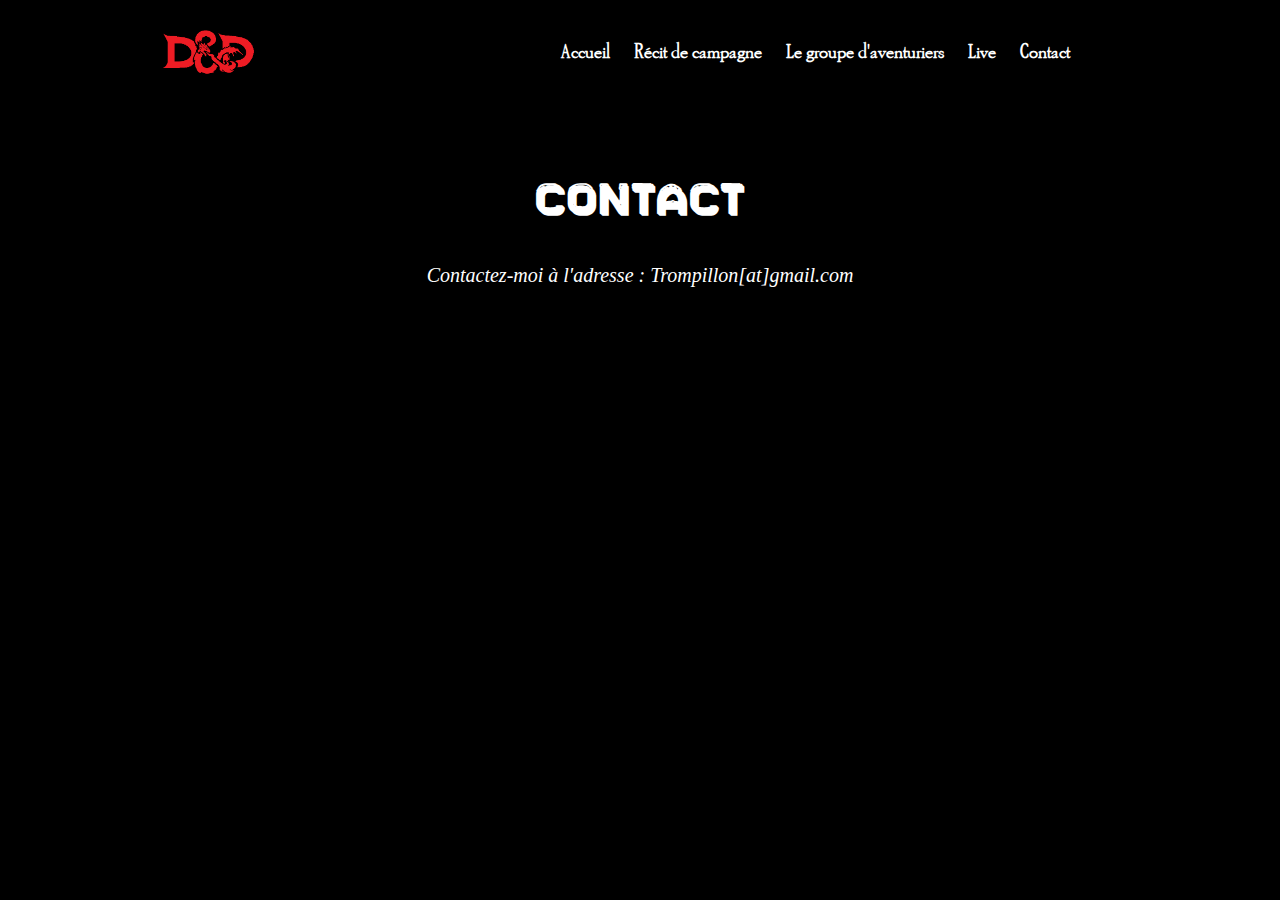
<file: Récit de campagne/Contact/Index.html>
<!DOCTYPE html>
<html lang="en">
<head>
    <meta charset="UTF-8">
    <meta name="viewport" content="width=device-width, initial-scale=1.0">
    <link rel="stylesheet" href="style.css">
    <title>Blog Jdr | Accueil</title>
    <link rel="shortcut icon" href="Trompillon.jpg">
</head>
<body>
    <header>
        <nav>
          <img src="D&DLogo.png" alt="Logo D&D">
          <ul>
            <li><a href="/Accueil" target="_blank"><strong>Accueil</strong></a></li>
            <li><a href="/Récit de campagne" target="_blank"><strong>Récit de campagne</strong></a></li>
            <li><a href="/Le groupe d'aventuriers" target="_blank"><strong>Le groupe d'aventuriers</strong></a></li>
            <li><a href="/Live" target="_blank"><strong>Live</strong></a></li>
            <li><a href="/Contact" target="_blank"><strong>Contact</strong></a></li>
          </ul>
        </nav>
      </header>

      <section>
        <h2><strong>Contact</strong></h2>
        <p><em>Contactez-moi à l'adresse : Trompillon[at]gmail.com</em>
        </p>
    </section>
</file>
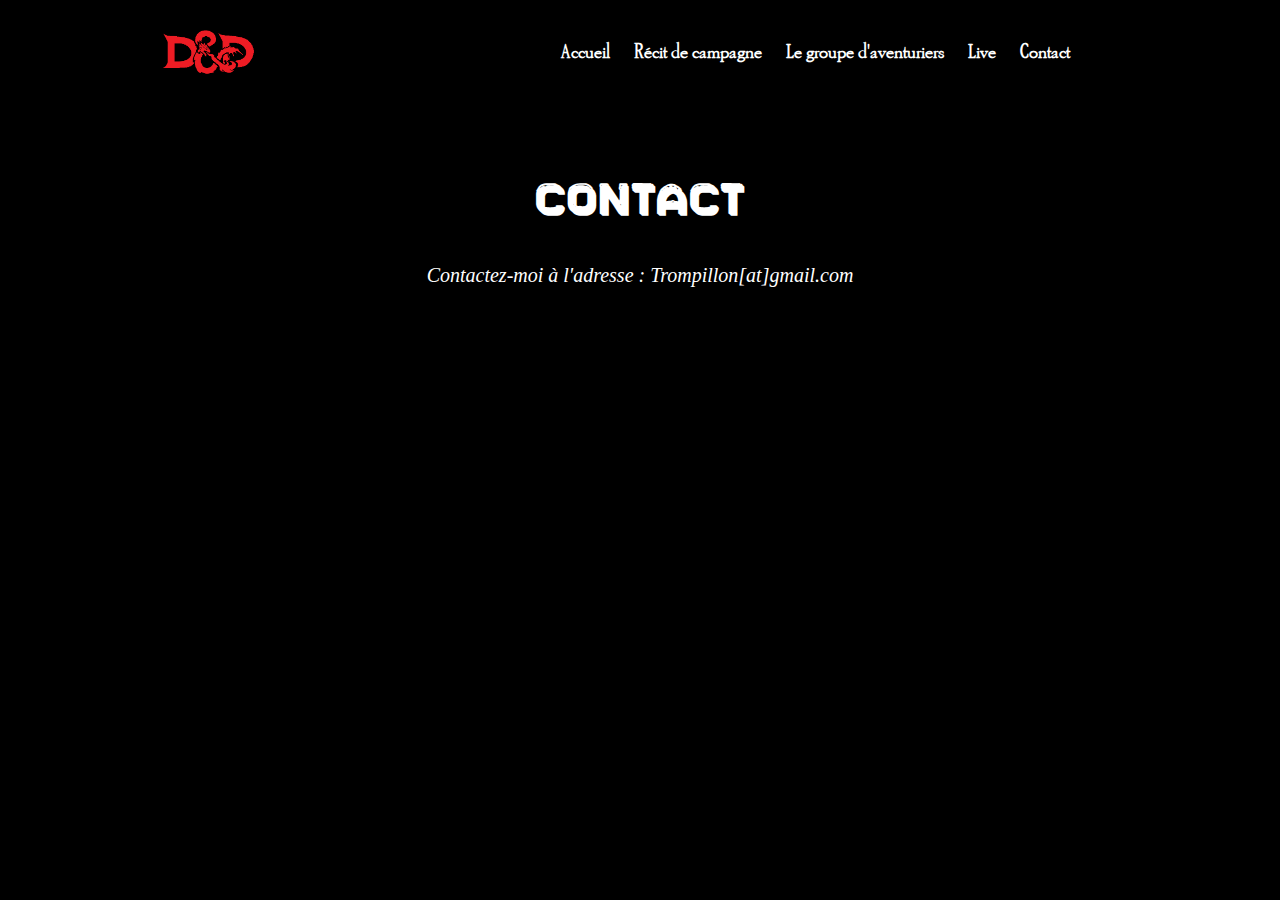
<file: Récit de campagne/Contact/index.html>
<!DOCTYPE html>
<html lang="en">
<head>
    <meta charset="UTF-8">
    <meta name="viewport" content="width=device-width, initial-scale=1.0">
    <link rel="stylesheet" href="style.css">
    <title>Blog Jdr | Accueil</title>
    <link rel="shortcut icon" href="Trompillon.jpg">
</head>
<body>
    <header>
        <nav>
          <img src="D&DLogo.png" alt="Logo D&D">
          <ul>
          <li><a href="https://trompillon.github.io/Chez-Trompi/Récit%20de%20campagne/Accueil/" target="_blank"><strong>Accueil</strong></a></li>
          <li><a href="https://trompillon.github.io/Chez-Trompi/Récit%20de%20campagne/Récit%20de%20campagne/" target="_blank"><strong>Récit de campagne</strong></a></li>
          <li><a href="https://trompillon.github.io/Chez-Trompi/Récit%20de%20campagne/Le%20Groupe%20d'Aventuriers/" target="_blank"><strong>Le groupe d'aventuriers</strong></a></li>
          <li><a href="https://trompillon.github.io/Chez-Trompi/Récit%20de%20campagne/Live/" target="_blank"><strong>Live</strong></a></li>
          <li><a href="https://trompillon.github.io/Chez-Trompi/Récit%20de%20campagne/Contact/" target="_blank"><strong>Contact</strong></a></li>
        </ul>
        </nav>
      </header>

      <section>
        <h2><strong>Contact</strong></h2>
        <p><em>Contactez-moi à l'adresse : Trompillon[at]gmail.com</em>
        </p>
    </section>
</file>
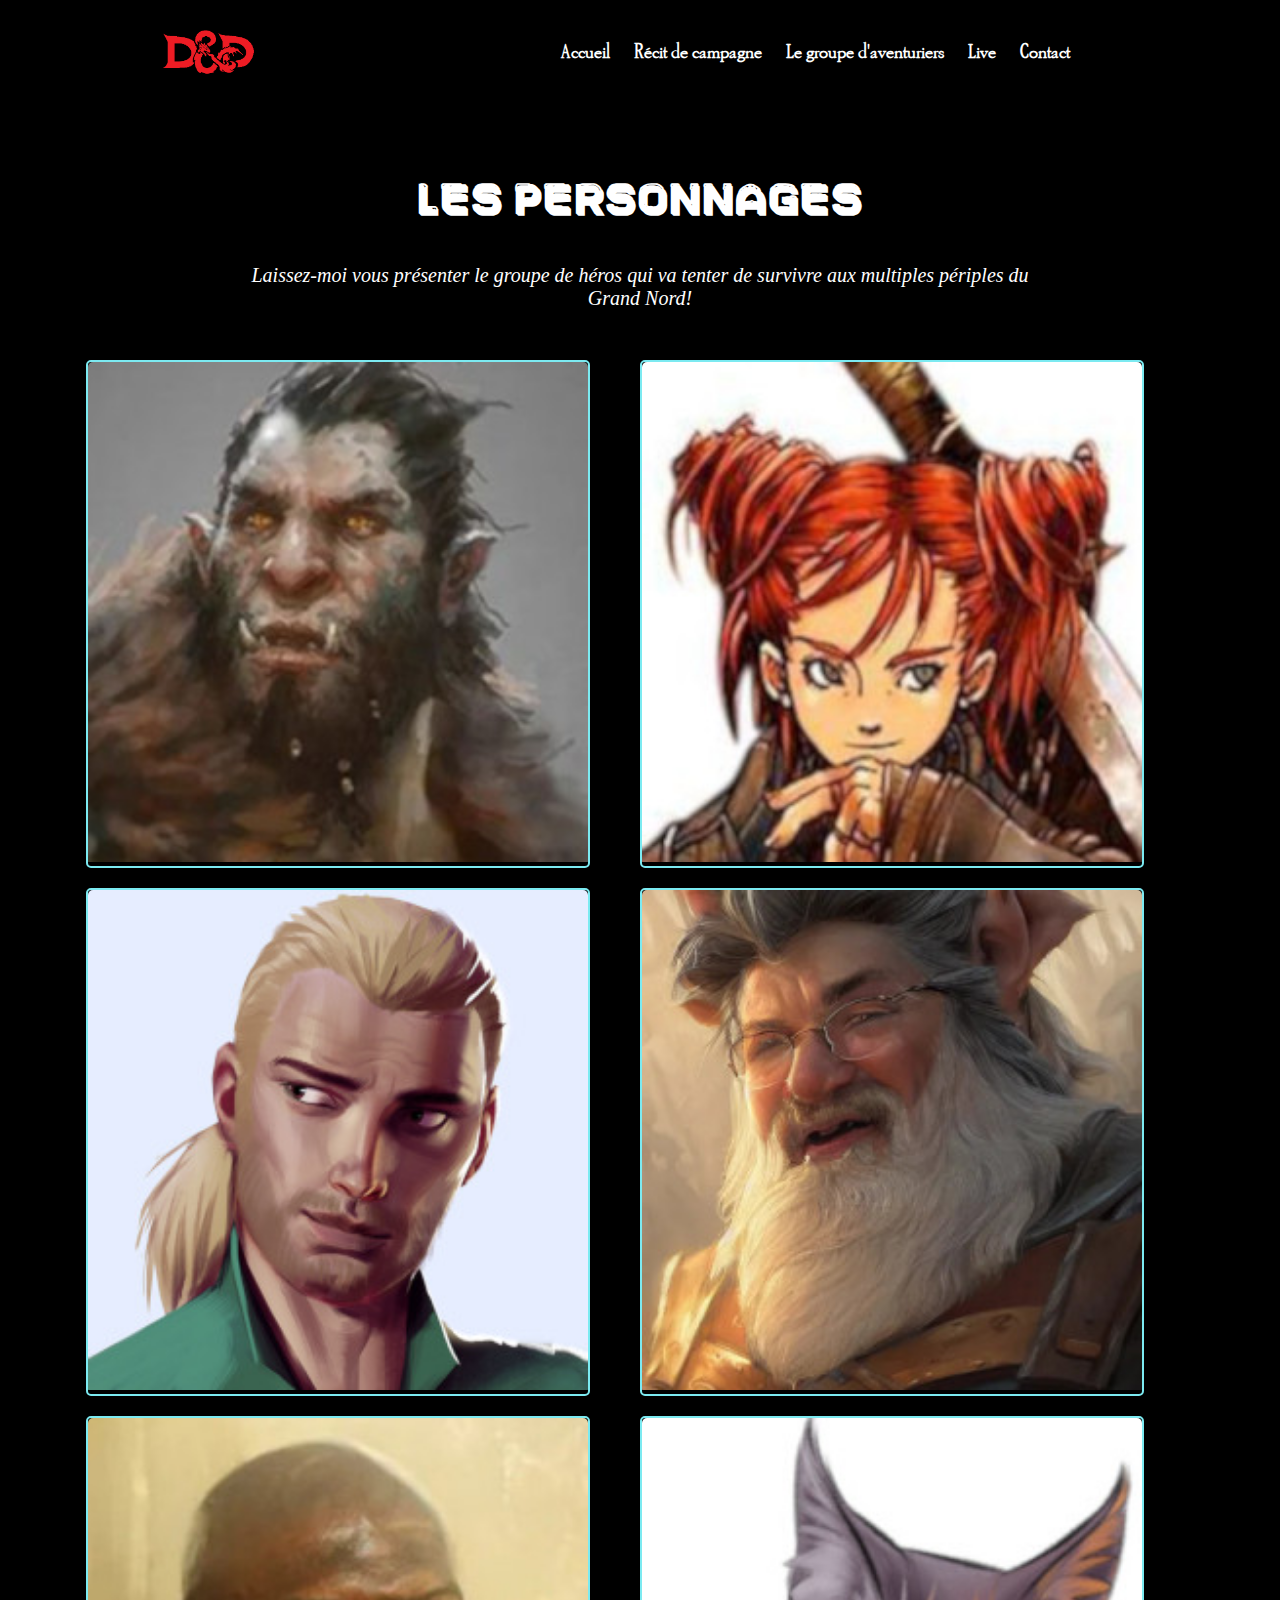
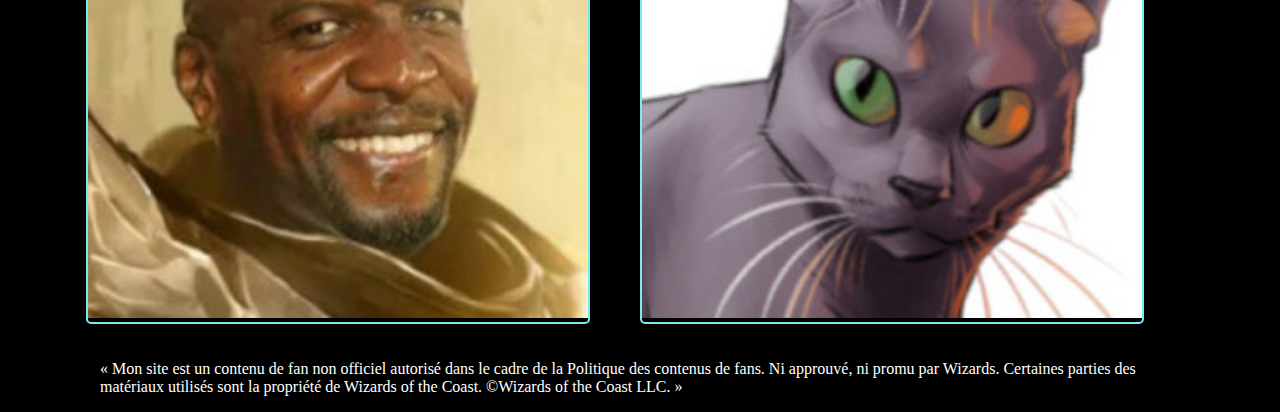
<file: Récit de campagne/Le Groupe d'Aventuriers/index.html>
<!DOCTYPE html>
<html lang="en">
<head>
    <meta charset="UTF-8">
    <meta name="viewport" content="width=device-width, initial-scale=1.0">
    <link rel="stylesheet" href="style.css">
    <title>Blog Jdr | Le Groupe d'Aventuriers</title>
    <link rel="shortcut icon" href="Trompillon.jpg">
</head>
<body>
    <header>
        <nav>
          <img src="D&DLogo.png" alt="Logo D&D">
         <ul>
          <li><a href="https://trompillon.github.io/Chez-Trompi/Récit%20de%20campagne/Accueil/" target="_blank"><strong>Accueil</strong></a></li>
          <li><a href="https://trompillon.github.io/Chez-Trompi/Récit%20de%20campagne/Récit%20de%20campagne/" target="_blank"><strong>Récit de campagne</strong></a></li>
          <li><a href="https://trompillon.github.io/Chez-Trompi/Récit%20de%20campagne/Le%20Groupe%20d'Aventuriers/" target="_blank"><strong>Le groupe d'aventuriers</strong></a></li>
          <li><a href="https://trompillon.github.io/Chez-Trompi/Récit%20de%20campagne/Live/" target="_blank"><strong>Live</strong></a></li>
          <li><a href="https://trompillon.github.io/Chez-Trompi/Récit%20de%20campagne/Contact/" target="_blank"><strong>Contact</strong></a></li>
        </ul>
        </nav>
      </header>

    <section>
        <h2><strong>Les personnages</strong></h2>
        <p><em>Laissez-moi vous présenter le groupe de héros qui va tenter de survivre aux multiples périples du Grand Nord!</em>
        </p>
    </section>

    <div class="flex-container">
      <div class="column">
        <div class="container">
          <div class="image">
            <img src="Aasgar.jpg" alt="Aasgar">
            <div class="text-overlay">
              <h2>Aasgar</h2>
              <p>Aasgar est originaire de la tribu Regh du tigre, il parle peu de son passé mais on sait qu'il a des affinités avec la nature et à reçu les enseignements du chaman, c'est souvent lui qui dirige le groupe dans les expéditions hors des villages, personne ne sait pourquoi il a décidé de rejoindre la "civilisation" et les Dix-Cités à ce jour...</p>
              <p>Actuel : Druide3/Barbare1</p>
            </div>
          </div>
        </div>
    
        <div class="container">
          <div class="image">
            <img src="Beaulieu Kharst.jpg" alt="Beaulieu Kharst">
            <div class="text-overlay">
              <h2>Beaulieu Kharst</h2>
              <p>Beaulieu aime les livres et le savoir, on sait de lui qu'il est originaire de Chateau-suif et qu'il est un fervent adorateur de Déneir, le patron des cartographes, Beaulieu aime parler de ses passions en entreprend de noter et de dessiner tout ce qu'il découvre dans le Grand Nord, il l'a dit à plusieurs reprises, il est ici pour en savoir plus sur l'ancien empire d'Ostoria, une des plus anciennes civilisations dont on ne connait que si peu...</p>
              <p>Actuel : Moine3/Clerc1</p>
            </div>
          </div>
        </div>
    
        <div class="container">
          <div class="image">
            <img src="Darvin Greyhound.jpg" alt="Darvin Greyhound">
            <div class="text-overlay">
              <h2>Darvin Greyhound</h2>
              <p>Darvin est un grand gaillard avec le menton toujours levé bien haut, c'est un clerc de Séluné, la vierge lunaire, il est originaire de la Porte de Baldur et vient apporter la foi au nom de Séluné aux malheureuses victimes de la colère d'Aurile. Bien qu'il soit sage, l'excès de confiance dans ses capacités pourrait le mener à sa perte...</p>
              <p>Actuel : Clerc4</p>
            </div>
          </div>
        </div>
      </div>
    
      <div class="column">
        <div class="container">
          <div class="image">
            <img src="Millie.jpg" alt="Millie Patibulle">
            <div class="text-overlay">
              <h2>Millie Patibulle</h2>
              <p>Millie Patibulle est originaire de Luskan, cette cité pirate où elle a acquis son franc-parler, voire une certaine "rudesse" dans ses propos, elle a dû apprendre très jeune à se débrouiller et n'est pas contre un petit larcin par-ci ou par là. Elle a rencontré les autres aventuriers à Bryn Shander, personne ne sait ce qu'elle fait dans le Nord...</p>
              <p>Actuel : Roublard3/Guerrier1</p>
            </div>
          </div>
        </div>
    
        <div class="container">
          <div class="image">
            <img src="Orryn Turren.jpg" alt="Orryn Turren">
            <div class="text-overlay">
              <h2>Orryn Turren "Bibelot"</h2>
              <p>Orryn est un gnome originaire de la Porte de Baldur, il est resté discret sur ses motivations à venir dans les Dix-Cités, c'est un magicien assez âgé à la longue barbe blanche toujours jovial et positif, si on y prête attention, on peut noter qu'il parle avec une certaine éloquence et avec un certain charisme, mais Orryn n'en fait pas montre et sait rester simple...</p>
              <p>Actuel : Magicien4</p>
            </div>
          </div>
        </div>
    
        <div class="container">
          <div class="image">
            <img src="Astrophe.jpg" alt="Astrophe">
            <div class="text-overlay">
              <h2>Astrophe</h2>
              <p>Astrophe est le compagnon et le familier d'Orryn Turren, il aime dormir dans des endroits confortables et adore fourrer son museau partout où il peut. Bref, c'est un chat !</p>
            </div>
          </div>
        </div>
      </div>
    </div>
    
    <footer>
      <p>« Mon site est un contenu de fan non officiel autorisé dans le cadre de la Politique des contenus de fans. Ni approuvé, ni promu par Wizards. Certaines parties des matériaux utilisés sont la propriété de Wizards of the Coast. ©Wizards of the Coast LLC. »</p>
  </footer>
  </body>
  </html>
</file>
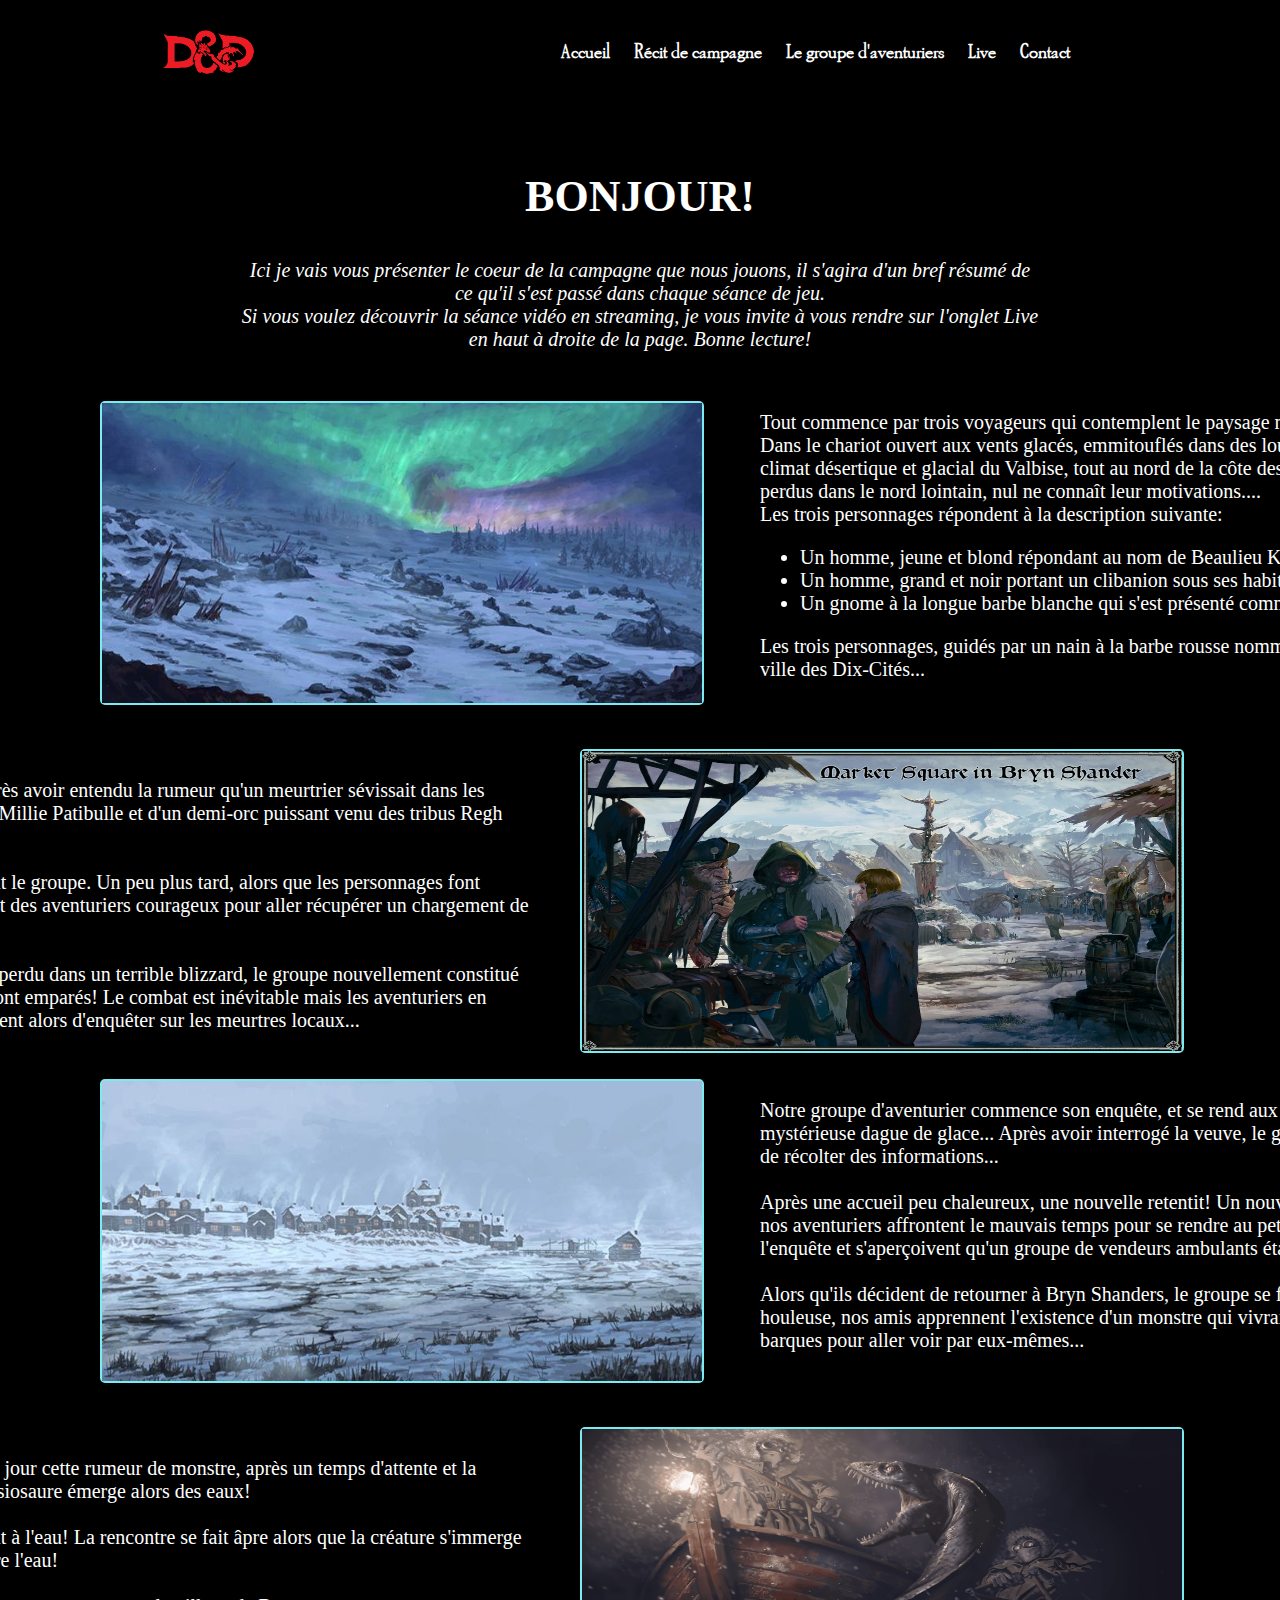
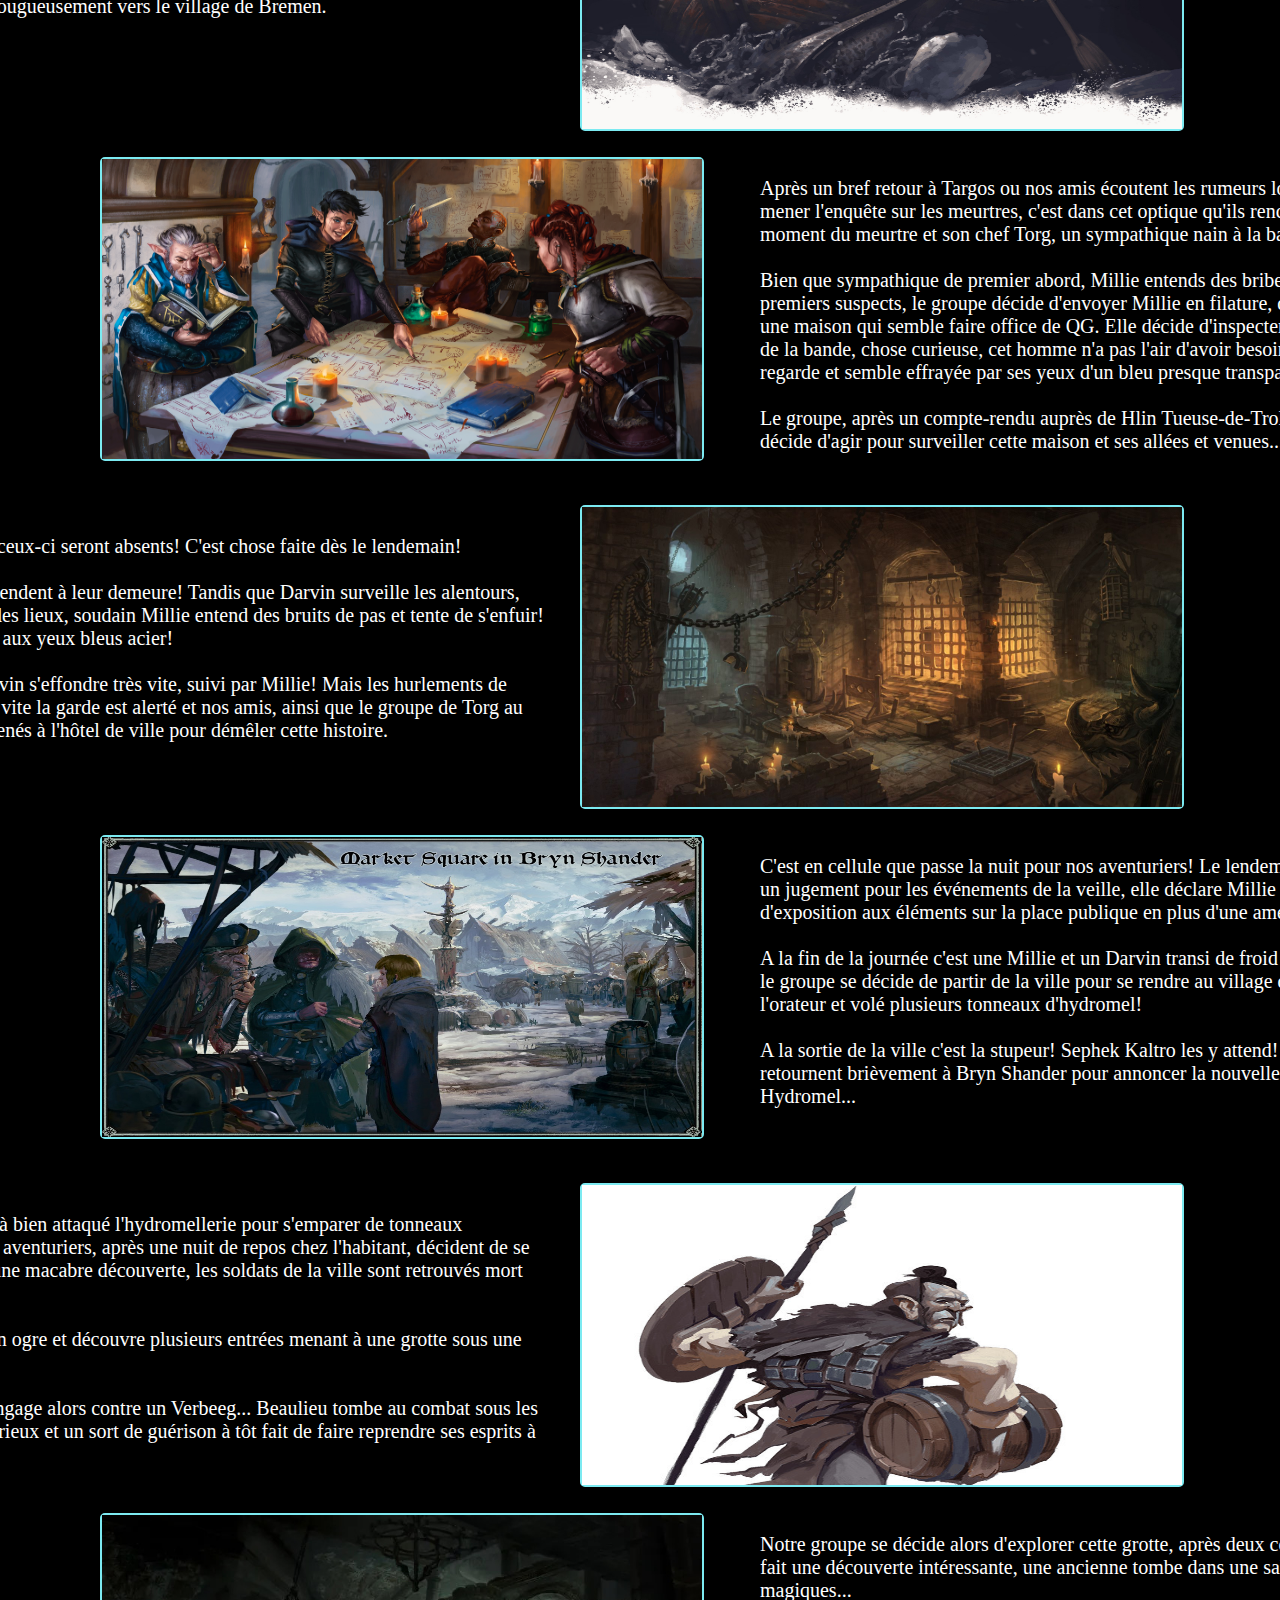
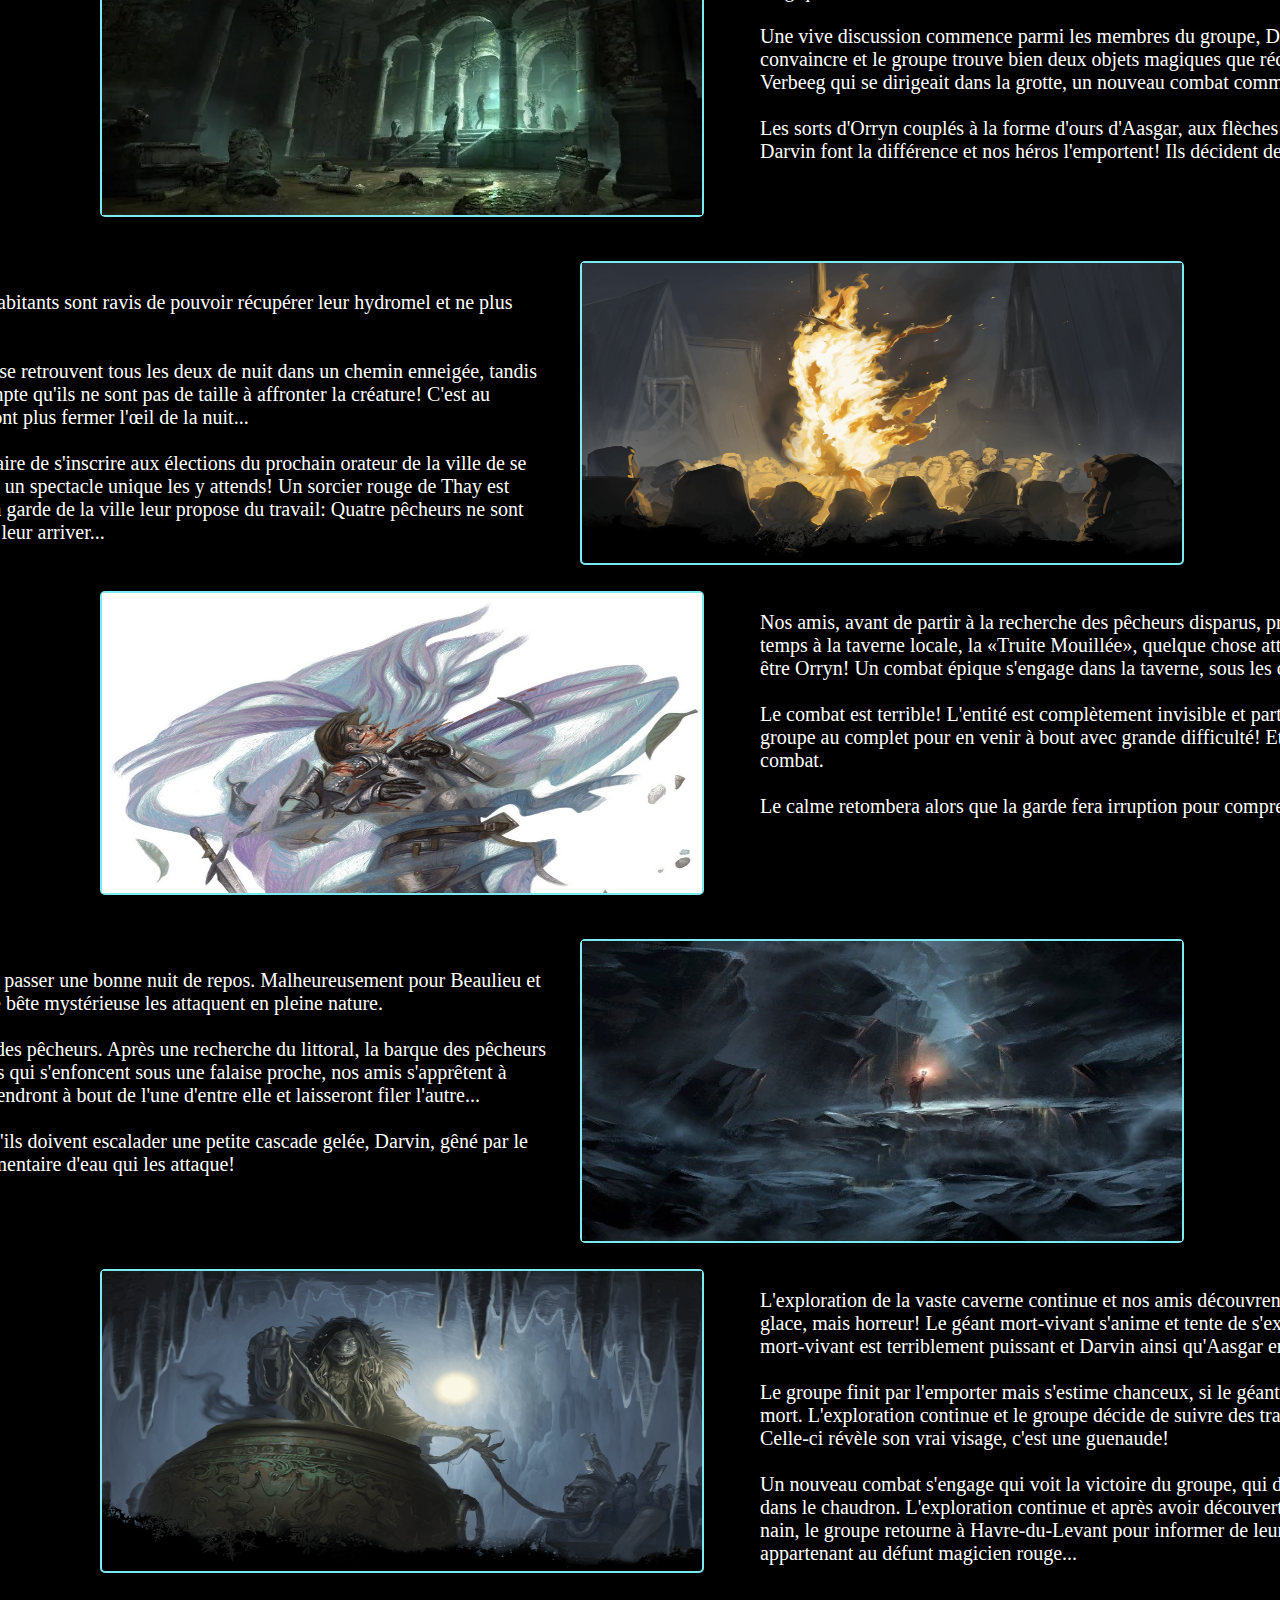
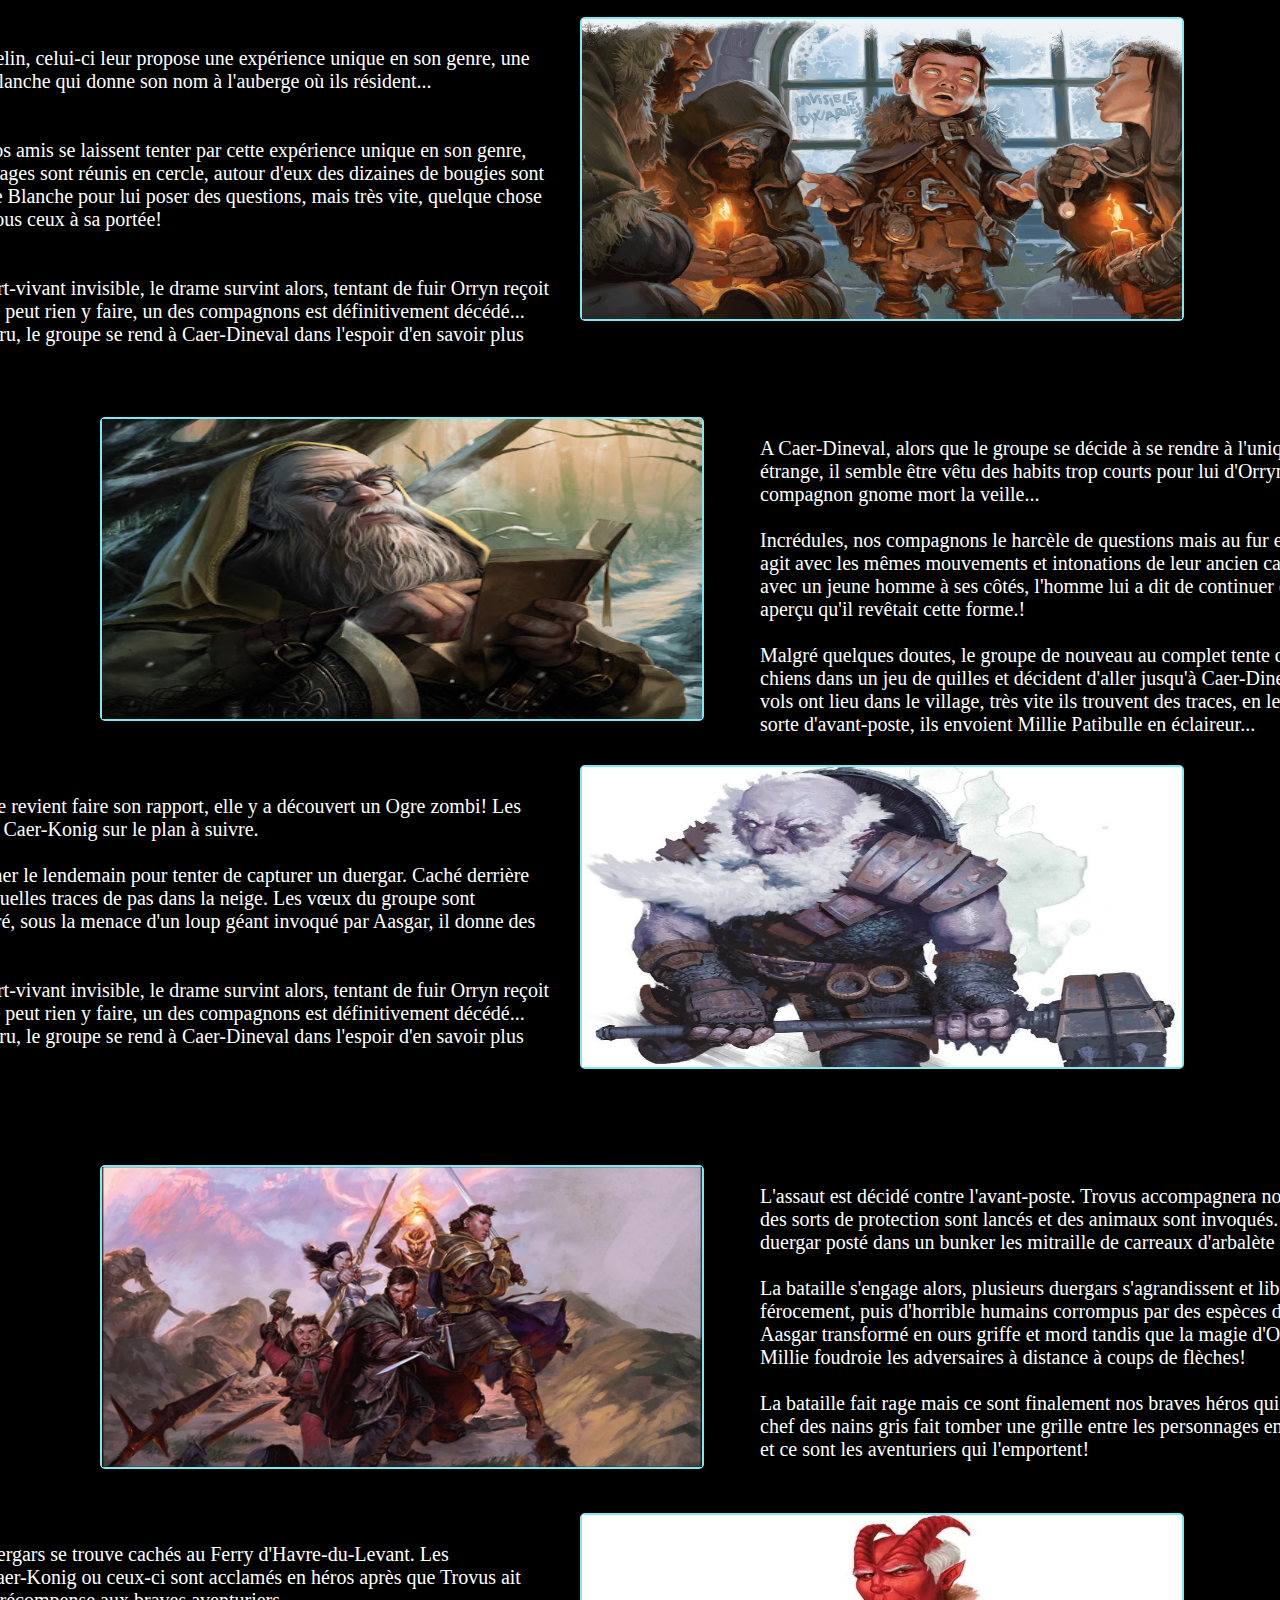
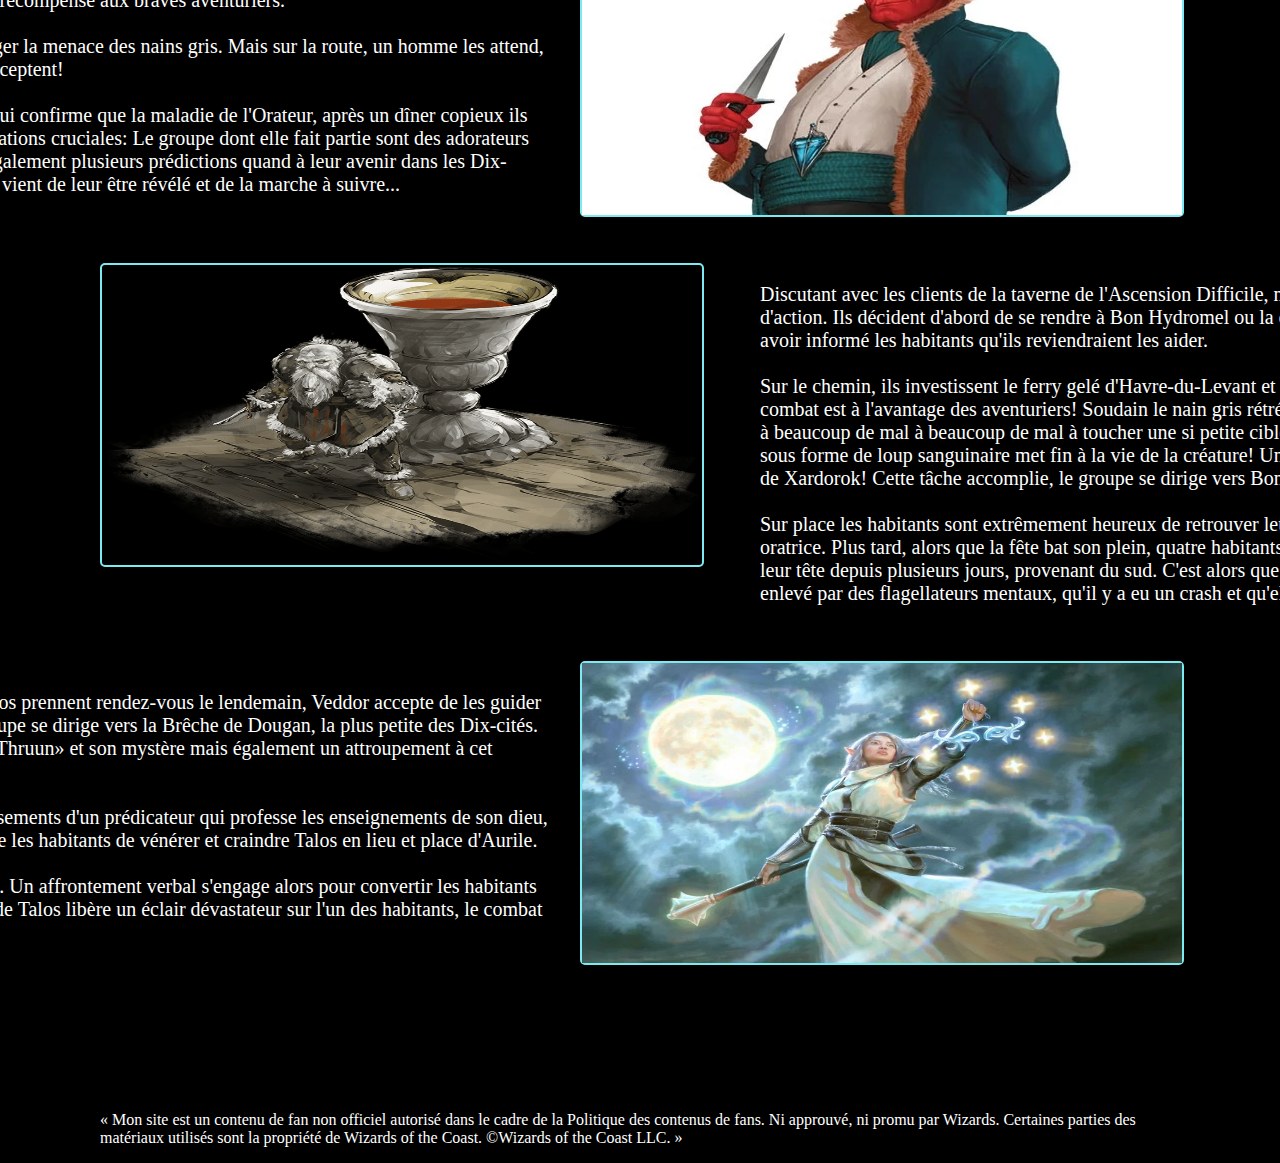
<file: Récit de campagne/Récit de campagne/index.html>
<!DOCTYPE html>
<html lang="en">
<head>
    <meta charset="UTF-8">
    <meta name="viewport" content="width=device-width, initial-scale=1.0">
    <link rel="stylesheet" href="style.css">
    <title>Blog jdr | Récit de campagne</title>
    <link rel="shortcut icon" href="Trompillon.jpg">
    <script src="script.js"></script>
</head>
<body>
  <header>
    <nav>
        <img src="D&DLogo.png" alt="Logo D&D">
        <ul>
          <li><a href="https://trompillon.github.io/Chez-Trompi/Récit%20de%20campagne/Accueil/" target="_blank"><strong>Accueil</strong></a></li>
          <li><a href="https://trompillon.github.io/Chez-Trompi/Récit%20de%20campagne/Récit%20de%20campagne/" target="_blank"><strong>Récit de campagne</strong></a></li>
          <li><a href="https://trompillon.github.io/Chez-Trompi/Récit%20de%20campagne/Le%20Groupe%20d'Aventuriers/" target="_blank"><strong>Le groupe d'aventuriers</strong></a></li>
          <li><a href="https://trompillon.github.io/Chez-Trompi/Récit%20de%20campagne/Live/" target="_blank"><strong>Live</strong></a></li>
          <li><a href="https://trompillon.github.io/Chez-Trompi/Récit%20de%20campagne/Contact/" target="_blank"><strong>Contact</strong></a></li>
        </ul>
      </nav>
      <br>
  </header>

  <section>
      <h2><strong>BONJOUR!</strong></h2>
      <p><em>Ici je vais vous présenter le coeur de la campagne que nous jouons, il s'agira d'un bref résumé de ce qu'il s'est passé dans chaque séance de jeu.
        <br>
        Si vous voulez découvrir la séance vidéo en streaming, je vous invite à vous rendre sur l'onglet Live en haut à droite de la page. Bonne lecture! 
        </em>
      </p>
  </section>

  <div class="container flex-container">
    <div class="image">
      <img src="Toundra glacée.jpg" alt="Un chemin sinueux dans une toundra glacée illuminée d'une aurore boréale">
    </div>
    <div class="text-overlay">
      <h2>Séance 1</h2>
      <p>Des voyageurs fourbus découvrent le climat des Dix-cités...</p>
    </div>
    <div class="additional-text">
      <p>Tout commence par trois voyageurs qui contemplent le paysage morne, bringuebalés dans une carriole en bois...
        <br>
        Dans le chariot ouvert aux vents glacés, emmitouflés dans des lourds vêtements de fourrure, trois voyageurs ont décidés de braver le climat désertique et glacial du Valbise, tout au nord de la côte des épées pour se rendre dans les Dix-cités, un ensemble de villages perdus dans le nord lointain, nul ne connaît leur motivations....
        <br>
        Les trois personnages répondent à la description suivante: 
        <ul>
          <li>Un homme, jeune et blond répondant au nom de Beaulieu Kharst. </li>
          <li>Un homme, grand et noir portant un clibanion sous ses habits de fourrure nommé Darvin Greyhound. </li>
          <li>Un gnome à la longue barbe blanche qui s'est présenté comme Orryn Turren. </li>
        </ul>
        Les trois personnages, guidés par un nain à la barbe rousse nommé Wilhelm Kurdenkov se rendent à Bryn Shander, la plus grande ville des Dix-Cités...
      </p>
    </div>
  </div>

  <br>

  <div class="container flex-container1">
    <div class="image">
      <img src="Marché de Bryn Shander.jpg" alt="Un marché à Bryn Shander, des chalands discutent avec des marchands">
    </div>
    <div class="text-overlay">
      <h2>Séance 2</h2>
      <p>Première mission, récupérer un chargement de minerais perdu...</p>
    </div>
    <div class="additional-text1">
      <p>
        A la taverne locale, "Le Regard du Nord", nos trois voyageurs, après avoir entendu la rumeur qu'un meurtrier sévissait dans les parages,
        font la rencontre d'une halfeline rousse à couette nommé Millie Patibulle et d'un demi-orc puissant venu des tribus Regh s'appelant Aasgar.
        <br>
        <br>
        Les deux locaux semblent fort intéressé par l'aventure et rejoignent le groupe.
        Un peu plus tard, alors que les personnages font connaissances, un groupe de nain se présente à eux, ils recherchent des aventuriers
        courageux pour aller récupérer un chargement de métal perdu dans la toundra!
        <br>
        <br>
        Voilà le premier travail de nos valeureux aventuriers! Après s'être perdu dans un terrible blizzard, le groupe nouvellement constitué retrouve le traîneau contenant le minerai, mais des gobelins s'en sont emparés! Le combat est inévitable mais les aventuriers en devenir l'emportent, leur première mission est un succès! Ils décident alors d'enquêter sur les meurtres locaux...
      </p>
    </div>
  </div>

  <br>

  <div class="container flex-container2">
    <div class="image">
      <img src="Arrivée à Bremen.jpg" alt="Un village perdu dans la toundra">
    </div>
    <div class="text-overlay">
      <h2>Séance 3</h2>
      <p>Enquête sur le tueur à la dague de glace</p>
    </div>
    <div class="additional-text2">
      <p>Notre groupe d'aventurier commence son enquête, et se rend aux écuries de Bryn Shander où un meurtre y a été commis à l'aide d'une mystérieuse dague de glace... Après avoir interrogé la veuve, le groupe se décide de se rendre dans la ville de Targos pour y continuer de récolter des informations...
        <br>
        <br>
        Après une accueil peu chaleureux, une nouvelle retentit! Un nouveau meurtre à eu lieu dans le petit village de Bremen, Ni une ni deux, nos aventuriers affrontent le mauvais temps pour se rendre au petit village de pêcheurs.
        Sur place, nos héros en devenir mènent l'enquête et s'aperçoivent qu'un groupe de vendeurs ambulants était surplace, pourraient-ils être mêlés à ce nouveau meurtre?
        <br>
        <br>
        Alors qu'ils décident de retourner à Bryn Shanders, le groupe se fait interpeller par un nain, puis une demi-elfe, après une discussion houleuse, nos amis apprennent l'existence d'un monstre qui vivrait sur le lac.... Bon gré mal gré, le groupe décide d'emprunter deux barques pour aller voir par eux-mêmes... 
      </p>
    </div>
  </div>

  <br>

  <div class="container flex-container3">
    <div class="image">
      <img src="Monstre du lac.jpg" alt="Un monstre marin émerge des eaux">
    </div>
    <div class="text-overlay">
      <h2>Séance 4</h2>
      <p>Monstre aquatique</p>
    </div>
    <div class="additional-text3">
      <p>Après une dispute, le groupe décide d'aller sur le lac pour mettre à jour cette rumeur de monstre, après un temps d'attente et la rencontre de quelques pêcheurs, une présence se fait sentir, un plésiosaure émerge alors des eaux!
        <br>
        <br>
        Un combat s'engage alors et plusieurs membres du groupe tombent à l'eau!
        La rencontre se fait âpre alors que la créature s'immerge régulièrement et finalement, l'une des barques commence à prendre l'eau!
        <br>
        <br>
        Nos courageux aventuriers se décident alors à s'enfuir en ramant fougueusement vers le village de Bremen.
        <br>
        <br>
        Darvin et Millie ont eu très froid mais sont sauf!
      </p>
    </div>
  </div>

  <br>

  <div class="container flex-container4">
    <div class="image">
      <img src="Heist.png" alt="Un groupe d'aventuriers discutant d'un plan">
    </div>
    <div class="text-overlay">
      <h2>Séance 5</h2>
      <p>L'enquête continue...</p>
    </div>
    <div class="additional-text4">
      <p>
        Après un bref retour à Targos ou nos amis écoutent les rumeurs locales, ils décident de retourner à Bryn Shander pour continuer de mener l'enquête sur les meurtres, c'est dans cet optique qu'ils rencontrent alors le groupe de marchands qui se trouvait à Bremen, au moment du meurtre et son chef Torg, un sympathique nain à la barbe blonde.
        <br>
        <br>
        Bien que sympathique de premier abord, Millie entends des bribes de phrases louches en espionnant une de leur conversation, étant les premiers suspects, le groupe décide d'envoyer Millie en filature, discrète elle les suit à travers les rues de Bryn Shander et découvre une maison qui semble faire office de QG.
        Elle décide d'inspecter les lieux de l'extérieur et découvre un homme qui semble faire partie de la bande, chose curieuse, cet homme n'a pas l'air d'avoir besoin de porter des vêtements de froid dehors, de plus Millie capte son regarde et semble effrayée par ses yeux d'un bleu presque transparent...
        <br>
        <br> 
        Le groupe, après un compte-rendu auprès de Hlin Tueuse-de-Trolls, la naine qui leur a promis un salaire pour la tête du tueur, se décide d'agir pour surveiller cette maison et ses allées et venues...
      </p>
    </div>
  </div>

  <br>

  <div class="container flex-container5">
    <div class="image">
      <img src="Prison.jpg" alt="Une geôle médiévale">
    </div>
    <div class="text-overlay">
      <h2>Séance 6</h2>
      <p>Cambriolage et prison!</p>
    </div>
    <div class="additional-text5">
      <p>
        La décision est prise d'aller fouiner dans le repaire de Torg quand ceux-ci seront absents! C'est chose faite dès le lendemain!
        <br>
        <br>
        Alors que le groupe de Torg boit à la taverne, Millie et Darvin se rendent à leur demeure!
        Tandis que Darvin surveille les alentours, Millie s'introduit à l'intérieur et commence la fouille méthodique des lieux, soudain Millie entend des bruits de pas et tente de s'enfuir! Mais elle et Darvin sont repérés et pas par n'importe qui: l'homme aux yeux bleus acier!
        <br>
        <br>
        Il attaque aussitôt les deux aventuriers et il est bigrement fort, Darvin s'effondre très vite, suivi par Millie! Mais les hurlements de Millie ont attirés quelqu'un et l'homme est obligé de s'enfuir!
        Très vite la garde est alerté et nos amis, ainsi que le groupe de Torg au complet (hormis l'homme aux yeux bleus appelé Sephek) sont amenés à l'hôtel de ville pour démêler cette histoire.
        <br>
        <br>
        Tous passeront la nuit en prison!            
      </p>
    </div>
  </div>

  <br>

  <div class="container flex-container6">
    <div class="image">
      <img src="Marché de Bryn Shander.jpg" alt="La Place du marché de Bryn Shander">
    </div>
    <div class="text-overlay">
      <h2>Séance 7</h2>
      <p>Jugement et dénouement...</p>
    </div>
    <div class="additional-text6">
      <p>
        C'est en cellule que passe la nuit pour nos aventuriers! Le lendemain ils reçoivent la visite de l'Oratrice Duvessa Shane, elle prononce un jugement pour les événements de la veille, elle déclare Millie et Darvin coupable d'effraction! Ils doivent passer une demi-journée d'exposition aux éléments sur la place publique en plus d'une amende en or! Torg est puni plus encore gravement lui.
        <br>
        <br>
        A la fin de la journée c'est une Millie et un Darvin transi de froid qui vont se réchauffer à l'auberge du Regard du Nord. Le lendemain le groupe se décide de partir de la ville pour se rendre au village de Bon Hydromel, ils ont entendu la rumeur qu'un géant aurait tué l'orateur et volé plusieurs tonneaux d'hydromel!
        <br>
        <br> 
        A la sortie de la ville c'est la stupeur! Sephek Kaltro les y attend! Le combat est farouche mais ce sont nos héros qui y survivent, ils retournent brièvement à Bryn Shander pour annoncer la nouvelle et effectuent le trajet qui les amènent dans le village de Bon Hydromel...
      </p>
    </div>
  </div>
  
  <br>

  <div class="container flex-container7">
    <div class="image">
      <img src="Verbeeg.jpg" alt="Un Verbeeg">
    </div>
    <div class="text-overlay">
      <h2>Séance 8</h2>
      <p>Vol d'alcool à Bon Hydromel!</p>
    </div>
    <div class="additional-text7">
      <p>
        A Bon Hydromel, le groupe voit la rumeur se confirmer, un géant à bien attaqué l'hydromellerie pour s'emparer de tonneaux d'hydromel, puis est reparti au nord dans la forêt...
        Nos courageux aventuriers, après une nuit de repos chez l'habitant, décident de se rendre dans la forêt, après une demi-heure d'expédition ils y font une macabre découverte, les soldats de la ville sont retrouvés mort écrabouillés, leur sang tachant la neige...
        <br>
        <br>
        Nos amis décident de suivre les traces identifiés comme celles d'un ogre et découvre plusieurs entrées menant à une grotte sous une colline...
        <br>
        <br>
        Dès les premiers mètres parcourus, ils sont repérés, un combat s'engage alors contre un Verbeeg...
        Beaulieu tombe au combat sous les coups terribles du géant mais les aventuriers sont finalement victorieux et un sort de guérison à tôt fait de faire reprendre ses esprits à notre artiste moine...            
      </p>
    </div>
  </div>

<br>

  <div class="container flex-container8">
    <div class="image">
      <img src="9. Tomb.jpg" alt="Une tombe souterraine">
    </div>
    <div class="text-overlay">
    <h2>Séance 9</h2>
    <p>Exploration de grotte et combats...</p>
    </div>
    <div class="additional-text8">
    <p>
      Notre groupe se décide alors d'explorer cette grotte, après deux combats redoutables contre un ours des cavernes et un ogre, le groupe fait une découverte intéressante, une ancienne tombe dans une salle couverte de hiéroglyphes qui pourrait contenir des objets magiques...
      <br>
      <br>
      Une vive discussion commence parmi les membres du groupe, Darvin étant totalement contre l'ouverture, finalement il se laisse convaincre et le groupe trouve bien deux objets magiques que récupère Orryn.
      Au moment de repartir, le groupe surprend un autre Verbeeg qui se dirigeait dans la grotte, un nouveau combat commence!
      <br>
      <br> 
      Les sorts d'Orryn couplés à la forme d'ours d'Aasgar, aux flèches de Millie, aux attaques de Beaulieu et à la magie protectrice de Darvin font la différence et nos héros l'emportent! Ils décident de retourner à Bon Hydromel victorieux!
    </p>
  </div>
</div>

<br>

<div class="container flex-container9">
  <div class="image">
    <img src="10. Dzaan au bûcher.png" alt="Un magicien brûle sur un bûcher">
  </div>
  <div class="text-overlay">
      <h2>Séance 10</h2>
      <p>Cauchemar et bûcher à Havre-du-Levant...</p>
  </div>
  <div class="additional-text9">
    <p>
      De retour à Bon Hydromel, le groupe est accueilli en héros! Les habitants sont ravis de pouvoir récupérer leur hydromel et ne plus avoir à craindre la menace de géants dans le voisinage.
      <br>
      <br>
      Pendant la nuit, Orryn et Beaulieu font un horrible cauchemar. Ils se retrouvent tous les deux de nuit dans un chemin enneigée, tandis qu'une horrible bête fait son apparition, très vite ils se rendent compte qu'ils ne sont pas de taille à affronter la créature! C'est au moment de leur mort dans le rêve qu'ils se réveillent! Ils ne pourront plus fermer l'œil de la nuit...
      <br>
      <br>
      Le groupe décide alors, après avoir conseillé à Jaheïra, la propriétaire de s'inscrire aux élections du prochain orateur de la ville de se rendre à Havre-du-Levant.
      La route est longue mais à leur arrivée, un spectacle unique les y attends! Un sorcier rouge de Thay est condamné à mort sur le bûcher! Un peu plus tard le capitaine de la garde de la ville leur propose du travail: Quatre pêcheurs ne sont pas revenus de leur dernière pêche, à eux de découvrir ce qui a pu leur arriver...            
    </p>
  </div>
</div>

<br>

<div class="container flex-container10">
  <div class="image">
    <img src="11. Traqueur Invisible.jpg" alt="Un traqueur invisible">
  </div>
  <div class="text-overlay">
    <h2>Séance 11</h2>
    <p>Attaque d'une entité mystérieuse...</p>
  </div>
  <div class="additional-text10">
    <p>
      Nos amis, avant de partir à la recherche des pêcheurs disparus, prennent le temps de découvrir la ville, alors qu'ils prennent du bon temps à la taverne locale, la «Truite Mouillée», quelque chose attaque le groupe! L'entité mystérieuse est invisible et sa cible semble être Orryn! Un combat épique s'engage dans la taverne, sous les cris de panique des habitués!
      <br>
      <br>
      Le combat est terrible! L'entité est complètement invisible et particulièrement puissante et résistante! Il faudra toute la puissance du groupe au complet pour en venir à bout avec grande difficulté! Et Orryn se trouvera aux portes de la mort plusieurs fois durant ce combat.
      <br>
      <br> 
      Le calme retombera alors que la garde fera irruption pour comprendre ce qui s'est passé...
    </p>
  </div>
</div>

<br>

<div class="container flex-container11">
  <div class="image">
    <img src="12. Caverne.jpg" alt="Une vaste caverne rocailleuse">
  </div>
  <div class="text-overlay">
    <h2>Séance 12</h2>
    <p>Nouveau cauchemar et exploration de caverne...</p>
  </div>
  <div class="additional-text11">
    <p>
      Après un tel combat, nos amis se rendent à l'auberge locale pour y passer une bonne nuit de repos. Malheureusement pour Beaulieu et Orryn, tous les deux font à nouveau ce terrible cauchemar ou cette bête mystérieuse les attaquent en pleine nature.
      <br>
      <br>
      Le groupe décide tout de même d'aller enquêter sur la disparition des pêcheurs. Après une recherche du littoral, la barque des pêcheurs est retrouvée, des traces de pas semblent mener à l'une des galeries qui s'enfoncent sous une falaise proche, nos amis s'apprêtent à suivre ces traces quand ils se font attaquer par deux harpies! Ils viendront à bout de l'une d'entre elle et laisseront filer l'autre...
      <br>
      <br>
      Un ruisseau gelé semble mener à l'intérieur de la caverne, alors qu'ils doivent escalader une petite cascade gelée, Darvin, gêné par le poids de son armure casse la fine couche de glace, libérant un élémentaire d'eau qui les attaque!            
    </p>
  </div>
</div>

<br>

<div class="container flex-container12">
  <div class="image">
    <img src="13. Maud Cisaillos.png" alt="Maud Cisaillos">
  </div>
  <div class="text-overlay">
    <h2>Séance 13</h2>
    <p>Maud Cisaillos...</p>
  </div>
  <div class="additional-text12">
    <p>
      L'exploration de la vaste caverne continue et nos amis découvrent le corps squelettique d'un géant de givre à moitié encastré dans la glace, mais horreur! Le géant mort-vivant s'anime et tente de s'extraire de la glace ! Un nouveau combat s'engage! Le géant du givre mort-vivant est terriblement puissant et Darvin ainsi qu'Aasgar en font les frais!
      <br>
      <br>
      Le groupe finit par l'emporter mais s'estime chanceux, si le géant avait eu sa mobilité dès le début du combat, tout le monde serait mort.
      L'exploration continue et le groupe décide de suivre des traces sanguinolentes qui mènent à un chaudron et une vieille dame! Celle-ci révèle son vrai visage, c'est une guenaude!
      <br>
      <br> 
      Un nouveau combat s'engage qui voit la victoire du groupe, qui découvre plusieurs morceaux de pêcheurs qui flottent dans «la soupe» dans le chaudron.
      L'exploration continue et après avoir découvert un lieu funéraire de géant de givre et un journal de récit écrit par un nain, le groupe retourne à Havre-du-Levant pour informer de leur découverte.
      Ils se voient récompenser d'un objet magique appartenant au défunt magicien rouge...
    </p>
  </div>
</div>

<br>

<div class="container flex-container13">
  <div class="image">
    <img src="14. Spiritisme.jpg" alt="Une séaance de spiritisme">
  </div>
  <div class="text-overlay">
    <h2>Séance 14</h2>
    <p>Spiritisme et décès...</p>
  </div>
  <div class="additional-text13">
    <p>
      Le soir venu, nos amis font la rencontre de Rinaldo, un barde halfelin, celui-ci leur propose une expérience unique en son genre, une séance de spiritisme pour tenter de contacter l'esprit de la Dame Blanche qui donne son nom à l'auberge où ils résident...      <br>
      <br>
      <br>
      Après avoir posé des questions sur le déroulement de la séance, nos amis se laissent tenter par cette expérience unique en son genre, participeront avec eux plusieurs bourgeois de la ville.
      Les personnages sont réunis en cercle, autour d'eux des dizaines de bougies sont allumés pour créer l'ambiance, Rinaldo conjure l'esprit de la Dame Blanche pour lui poser des questions, mais très vite, quelque chose cloche. Un spectre haineux fait irruption dans la pièce et attaque tous ceux à sa portée!      <br>
      <br>
      <br>
      Tout le monde s'enfuit tandis que le groupe tente d'affronter le mort-vivant invisible, le drame survint alors, tentant de fuir Orryn reçoit un coup mortel qui le fait tomber raide mort.
      La magie curative ne peut rien y faire, un des compagnons est définitivement décédé...
      Le lendemain, après avoir fait leur adieux à leur compagnon disparu, le groupe se rend à Caer-Dineval dans l'espoir d'en savoir plus sur les étranges rumeurs au sujet de cette ville...    </p>
  </div>
</div>

<br>

<div class="container flex-container14">
  <div class="image">
    <img src="15. Orryn Turren.jpg" alt="Orryn Turren le nain">
  </div>
  <div class="text-overlay">
    <h2>Séance 15</h2>
    <p>Problèmes de vols et nouveau compagnon?</p>
  </div>
  <div class="additional-text14">
    <p>
      A Caer-Dineval, alors que le groupe se décide à se rendre à l'unique taverne de la ville, un nain hirsute fait son apparition, chose étrange, il semble être vêtu des habits trop courts pour lui d'Orryn.
      Une discussion s'engage et le nain affirme être Orryn Turren, leur compagnon gnome mort la veille...      
      <br>
      <br>
      Incrédules, nos compagnons le harcèle de questions mais au fur et à mesure, hormis la voix et le physique, le nain parle, s'exprime et agit avec les mêmes mouvements et intonations de leur ancien camarade, le nain leur explique qu'il s'est réveillé sur une dalle en pierre avec un jeune homme à ses côtés, l'homme lui a dit de continuer de combattre Aurile et est parti. Ce n'est que plus tard qu'il s'est aperçu qu'il revêtait cette forme.!
      <br>
      <br> 
      Malgré quelques doutes, le groupe de nouveau au complet tente de se rendre au château de Caer-Dineval, ils sont reçus comme des chiens dans un jeu de quilles et décident d'aller jusqu'à Caer-Dineval, ils y rencontrent l'Orateur de la ville qui leur explique que des vols ont lieu dans le village, très vite ils trouvent des traces, en les suivant ils se dirigent vers le Cairn de Kelvin et découvrent une sorte d'avant-poste, ils envoient Millie Patibulle en éclaireur...
    </p>
  </div>
</div>

<br>

<div class="container flex-container15">
  <div class="image">
    <img src="16. Duergar.jpg" alt="Un Duergar">
  </div>
  <div class="text-overlay">
    <h2>Séance 16</h2>
    <p>Capturer un Duergar?</p>
  </div>
  <div class="additional-text15">
    <p>
      Après avoir inspecté brièvement le contenu de l'avant-poste, Millie revient faire son rapport, elle y a découvert un Ogre zombi! Les personnages discutent avec enthousiasme avec Trovus l'orateur de Caer-Konig sur le plan à suivre.      
      <br>
      <br>
      Sur une idée d'Orryn (le nain maintenant) vous décidez d'y retourner le lendemain pour tenter de capturer un duergar. Caché derrière une crête enneigée, le groupe se planque et reste attentif aux éventuelles traces de pas dans la neige.
      Les vœux du groupe sont exaucées et après un combat plein de magie, le nain gris est capturé, sous la menace d'un loup géant invoqué par Aasgar, il donne des informations sur le contenu de l'Avant-poste.
      <br>
      <br>
      Tout le monde s'enfuit tandis que le groupe tente d'affronter le mort-vivant invisible, le drame survint alors, tentant de fuir Orryn reçoit un coup mortel qui le fait tomber raide mort.
      La magie curative ne peut rien y faire, un des compagnons est définitivement décédé...
      Le lendemain, après avoir fait leur adieux à leur compagnon disparu, le groupe se rend à Caer-Dineval dans l'espoir d'en savoir plus sur les étranges rumeurs au sujet de cette ville...
    </p>
  </div>
</div>

<br>

<div class="container flex-container16">
  <div class="image">
    <img src="17. Assaut.jpg" alt="Un groupe d'aventurier prêt au combat">
  </div>
  <div class="text-overlay">
    <h2>Séance 17</h2>
    <p>Assaut contre l'Avant-poste Duergar</p>
  </div>
  <div class="additional-text16">
    <p>
      L'assaut est décidé contre l'avant-poste. Trovus accompagnera nos amis à la bataille.
      Les personnages, à bonne distance se préparent, des sorts de protection sont lancés et des animaux sont invoqués. Puis l'assaut est lancé tandis que Trovus pousse un cri de guerre!
      Un duergar posté dans un bunker les mitraille de carreaux d'arbalète tandis que Beaulieu est le premier sur les lieux!     
      <br>
      <br>
      La bataille s'engage alors, plusieurs duergars s'agrandissent et libère la cage de l'Ogre zombi! Les loups invoqués d'Aasgar mordent férocement, puis d'horrible humains corrompus par des espèces de spores envahissent le combat! Beaulieu frappe tant qu'il peut, Aasgar transformé en ours griffe et mord tandis que la magie d'Orryn frappe ses ennemis. Darvin utilise son aura de protection et Millie foudroie les adversaires à distance à coups de flèches!
      <br>
      <br> 
      La bataille fait rage mais ce sont finalement nos braves héros qui l'emportent!
      Il leur reste alors à fouiller l'avant-poste et c'est là que le chef des nains gris fait tomber une grille entre les personnages enfermant Darvin avec lui.
      L'ultime bataille de l'avant-poste à alors lieu et ce sont les aventuriers qui l'emportent!
    </p>
  </div>
</div>

<br>

<div class="container flex-container17">
  <div class="image">
    <img src="18. Kadroth.jpg" alt="Kadroth le tieffelin">
  </div>
  <div class="text-overlay">
    <h2>Séance 18</h2>
    <p>Nouvelle menace sur les Dix-cités?</p>
  </div>
  <div class="additional-text17">
    <p>
      En fouillant l'avant-poste, nos héros s'aperçoivent que d'autres Duergars se trouve cachés au Ferry d'Havre-du-Levant.
      Les personnages prennent alors un repos bien mérité à la taverne de Caer-Konig ou ceux-ci sont acclamés en héros après que Trovus ait raconté ce qui s'est passé aux habitants. Trovus remet son épée en récompense aux braves aventuriers.
      <br>
      <br>
      Nos amis décident alors de se rendre à Havre-du-Levant pour purger la menace des nains gris.
      Mais sur la route, un homme les attend, il invite les personnages au Château de Caer-Dineval et ceux-ci acceptent! 
      <br>
      <br>
      Ils rencontrent alors le Chambellan, un tieffelin nommé Kadroth qui confirme que la maladie de l'Orateur, après un dîner copieux ils rencontrent la devineresse naine Hethyl qui leur révèle des informations cruciales: Le groupe dont elle fait partie sont des adorateurs de Levistus, ils détiennent l'Orateur contre son gré, elle leur fait également plusieurs prédictions quand à leur avenir dans les Dix-cités...
      Retournant à l'auberge, les personnages discutent de ce qui vient de leur être révélé et de la marche à suivre...
    </p>
  </div>
</div>

<br>

<div class="container flex-container18">
  <div class="image">
    <img src="19. Mini duergar.png" alt="Un duergar de la taille d'une souris">
  </div>
  <div class="text-overlay">
    <h2>Séance 19</h2>
    <p>Le passé de Millie...</p>
  </div>
  <div class="additional-text18">
    <p>
      Discutant avec les clients de la taverne de l'Ascension Difficile, nos héros comprennent mieux la situation et réfléchissent à un plan d'action. Ils décident d'abord de se rendre à Bon Hydromel ou la devineresse leur à prédit que leur présence était requise non sans avoir informé les habitants qu'ils reviendraient les aider.
      <br>
      <br>
      Sur le chemin, ils investissent le ferry gelé d'Havre-du-Levant et sont attaqués effectivement par un nain gris, à cinq contre un le combat est à l'avantage des aventuriers! Soudain le nain gris rétrécît jusqu'à la taille d'une souris et s'échappe par la fenêtre ! Le groupe à beaucoup de mal à beaucoup de mal à toucher une si petite cible et le duergar est sur le point de s'échapper mais la morsure d'Aasgar sous forme de loup sanguinaire met fin à la vie de la créature! Une carte du Valbise est retrouvée avec l'emplacement de la forteresse de Xardorok! Cette tâche accomplie, le groupe se dirige vers Bon Hydromel.
      <br>
      <br> 
      Sur place les habitants sont extrêmement heureux de retrouver leurs sauveurs! Le groupe apprend que Jaheïra est devenue la nouvelle oratrice. 
      Plus tard, alors que la fête bat son plein, quatre habitants viendront parler au groupe, ces habitants entendent des voix dans leur tête depuis plusieurs jours, provenant du sud.
      C'est alors que Millie, blanche se met à parler, elle raconte comment elle a été enlevé par des flagellateurs mentaux, qu'il y a eu un crash et qu'elle s'en est sorti de justesse en s'enfuyant...
    </p>
  </div>
</div>

<br>

<div class="container flex-container19">
  <div class="image">
    <img src="20. Clerc de Séluné.jpg" alt="Kadroth le tieffelin">
  </div>
  <div class="text-overlay">
    <h2>Séance 20</h2>
    <p>Combat pour la foi.</p>
  </div>
  <div class="additional-text19">
    <p>
      Prenant la décision malgré le danger d'aider les villageois, nos héros prennent rendez-vous le lendemain, Veddor accepte de les guider à travers la toundra vers la source des appels.
      Le lendemain le groupe se dirige vers la Brêche de Dougan, la plus petite des Dix-cités.
      Sur place, le groupe découvre le site appelé «Les vingt pierres de Thruun» et son mystère mais également un attroupement à cet endroit.
      <br>
      <br>
      A mesure que nos compagnons approchent, ils entendent les rugissements d'un prédicateur qui professe les enseignements de son dieu, le terrible Talos.
      Le groupe, à travers son chef essaie de convaincre les habitants de vénérer et craindre Talos en lieu et place d'Aurile.
      <br>
      <br>
      Darvin se lance alors dans une diatribe louant les vertus de Séluné. Un affrontement verbal s'engage alors pour convertir les habitants et Darvin semble faire mouche. Sous l'effet de la colère, le prêtre de Talos libère un éclair dévastateur sur l'un des habitants, le combat pour la foi commence...
    </p>
  </div>
</div>

  <footer>
    <p>« Mon site est un contenu de fan non officiel autorisé dans le cadre de la Politique des contenus de fans. Ni approuvé, ni promu par Wizards. Certaines parties des matériaux utilisés sont la propriété de Wizards of the Coast. ©Wizards of the Coast LLC. »</p>
  </footer>
</body>
</html>
</file>
<file: Récit de campagne/Contact/style.css>
@font-face {
    font-family: 'Icecold.ttf';
    src: url('Icecold.ttf') format('truetype');
  }
@font-face {
  font-family: 'Icecold-Italic.ttf';
  src: url('Icecold-Italic.ttf') format('truetype');
}

@font-face {
  font-family: 'Gar-A-MondTall.ttf';
  src: url('Gar-A-MondTall.ttf') format('truetype');
}

body {
    background-color: black;
    color: white;
    margin: 0 auto;
    max-width: 2000px; /* Remplacez la valeur par celle de votre choix */
    padding: 0 100px; /* Ajoutez une marge de 20 pixels à gauche et à droite */
}

nav {
  position: relative;
  margin-top: 30px;
  margin-bottom: 30px;
}

nav img {
  position: absolute;
  top: 10px;
  left: 10px;
  width: 100px;
  height: auto;
  z-index: 9999;
  margin-left: 50px;
  top: 50%;
  transform: translateY(-50%);
}

nav ul {
  list-style-type: none;
  margin: 0;
  padding: 0;
  text-align: right;
}

nav ul li {
  display: inline-block;
  position: relative;
  left: -100px;
}

nav ul li a {
  display: block;
  padding: 10px;
  text-decoration: none;
  color: white;
  font-family: 'Gar-A-MondTall.ttf', sans-serif;
}

nav ul li a:hover {
  background-color: rgb(42, 154, 182);
}

section {
  text-align: center;
  font-family: 'Times New Roman', sans-serif;
  font-size: 20px;
  margin-top: 100px;
  margin-bottom: 50px;
  max-width: 800px; /* Définissez la largeur maximale souhaitée */
  margin-left: auto;
  margin-right: auto;
}

section h2 {
  font-size: 44px; /* ou la taille souhaitée */
  font-family: 'Icecold.ttf', sans-serif;
}
</file>
<file: Récit de campagne/Le Groupe d'Aventuriers/style.css>
@font-face {
    font-family: 'Icecold.ttf';
    src: url('Icecold.ttf') format('truetype');
  }
@font-face {
  font-family: 'Icecold-Italic.ttf';
  src: url('Icecold-Italic.ttf') format('truetype');
}

@font-face {
  font-family: 'Gar-A-MondTall.ttf';
  src: url('Gar-A-MondTall.ttf') format('truetype');
}

body {
    background-color: black;
    color: white;
    margin: 0 auto;
    max-width: 2000px; /* Remplacez la valeur par celle de votre choix */
    padding: 0 100px; /* Ajoutez une marge de 20 pixels à gauche et à droite */
}

nav {
  position: relative;
  margin-top: 30px;
  margin-bottom: 30px;
}

nav img {
  position: absolute;
  top: 10px;
  left: 10px;
  width: 100px;
  height: auto;
  z-index: 9999;
  margin-left: 50px;
  top: 50%;
  transform: translateY(-50%);
}

nav ul {
  list-style-type: none;
  margin: 0;
  padding: 0;
  text-align: right;
}

nav ul li {
  display: inline-block;
  position: relative;
  left: -100px;
}

nav ul li a {
  display: block;
  padding: 10px;
  text-decoration: none;
  color: white;
  font-family: 'Gar-A-MondTall.ttf', sans-serif;
}

nav ul li a:hover {
  background-color: rgb(42, 154, 182);
}

section {
  text-align: center;
  font-family: 'Times New Roman', sans-serif;
  font-size: 20px;
  margin-top: 100px;
  margin-bottom: 50px;
  max-width: 800px; /* Définissez la largeur maximale souhaitée */
  margin-left: auto;
  margin-right: auto;
}

section h2 {
  font-size: 44px; /* ou la taille souhaitée */
  font-family: 'Icecold.ttf', sans-serif;
}

.flex-container {
  display: flex;
  justify-content: center;
  max-width: 1200px;
  margin: 0 auto;
}

.column {
  display: flex;
  flex-direction: column;
}

.container {
  width: 500px; /* Ajustez la largeur des conteneurs d'image selon vos besoins */
  margin-right: 50px;
  margin-bottom: 20px;
  position: relative;
  border: 2px solid rgb(124, 234, 241);
  border-radius: 5px;
}

.container .image {
  position: relative;
  width: 100%;
  overflow: hidden;
  border-radius: 5px;
}

.container .image img {
  width: 100%;
  height: auto;
  transition: transform 0.5s ease;
}

.container .text-overlay {
  padding: 5px;
  position: absolute;
  top: 0;
  left: 0;
  width: 100%;
  height: 100%;
  display: flex;
  flex-direction: column;
  justify-content: center;
  align-items: center;
  font-size: 25px;
  color: rgb(126, 234, 238);
  opacity: 0;
  background-color: rgba(0, 0, 0, 0.7);
  border-radius: 5px;
  transition: opacity 0.5s ease;
}

.container:hover .image img {
  transform: scale(1.1);
}

.container:hover .text-overlay {
  opacity: 1;
}
</file>
<file: Récit de campagne/Récit de campagne/style.css>
@font-face {
    font-family: 'Icecold.ttf';
    src: url('Icecold.ttf') format('truetype');
  }
@font-face {
  font-family: 'Icecold-Italic.ttf';
  src: url('Icecold-Italic.ttf') format('truetype');
}

@font-face {
  font-family: 'Gar-A-MondTall.ttf';
  src: url('Gar-A-MondTall.ttf') format('truetype');
}
body {
    background-color: black;
    color: white;
    margin: 0 auto;
    max-width: 2000px; /* Remplacez la valeur par celle de votre choix */
    padding: 0 100px; /* Ajoutez une marge de 20 pixels à gauche et à droite */
}

nav {
  position: relative;
  margin-top: 30px;
  margin-bottom: 30px;
}

nav img {
  position: absolute;
  top: 10px;
  left: 10px;
  width: 100px;
  height: auto;
  z-index: 9999;
  margin-left: 50px;
  top: 50%;
  transform: translateY(-50%);
}

nav ul {
  list-style-type: none;
  margin: 0;
  padding: 0;
  text-align: right;
  
}

nav ul li {
  display: inline-block;
  position: relative;
  left: -100px;
}

nav ul li a {
  display: block;
  padding: 10px;
  text-decoration: none;
  color: white;
  font-family: 'Gar-A-MondTall.ttf', sans-serif;
}

nav ul li a:hover {
  background-color: rgb(42, 154, 182);
}

section {
  text-align: center;
  font-family: 'Times New Roman', sans-serif;
  font-size: 20px;
  margin-top: 50px;
  margin-bottom: 50px;
  max-width: 800px; /* Définissez la largeur maximale souhaitée */
  margin-left: auto;
  margin-right: auto;
}

section h2 {
  font-size: 44px; /* ou la taille souhaitée */
}

.container {
  position: relative;
  width: 600px;
  height: 300px;
  margin-bottom: 30px;
}

.container .image {
  position: absolute;
  top: 0;
  left: 0;
  width: 100%;
  height: 100%;
  transition: transform 0.5s ease;
  border: 2px solid rgb(124, 234, 241);
  border-radius: 5px;
}

.container .image img {
  width: 100%;
  height: 100%;
}

.container .text-overlay {
  position: absolute;
  top: 0;
  left: 0;
  width: 100%;
  height: 100%;
  display: flex;
  flex-direction: column;
  justify-content: center;
  align-items: center;
  font-size: 25px;
  color: rgb(126, 234, 238);
  opacity: 0;
  transition: opacity 0.5s ease;
}

.container:hover .image {
  transform: rotateY(90deg);
}

.container:hover .text-overlay {
  opacity: 1;
}

.additional-text {
  position: relative;
  top: 10px;
  left: 110%;
  font-size: 20px;
  width: 180%;
}

.container.flex-container1 {
  position: relative;
  float: right;
  width: 600px;
  height: 300px;
  margin-bottom: 30px;
}

.container.flex-container1 .image {
  position: absolute;
  top: 0;
  left: 0;
  width: 100%;
  height: 100%;
  transition: transform 0.5s ease;
  border: 2px solid rgb(124, 234, 241);
  border-radius: 5px;
}

.container.flex-container1 .image img {
  width: 100%;
  height: 100%;
}

.container.flex-container1 .text-overlay {
  position: absolute;
  top: 0;
  left: 0;
  width: 100%;
  height: 100%;
  display: flex;
  flex-direction: column;
  justify-content: center;
  align-items: center;
  font-size: 25px;
  color: rgb(126, 234, 238);
  opacity: 0;
  transition: opacity 0.5s ease;
}

.container.flex-container1:hover .image {
  transform: rotateY(90deg);
}

.container.flex-container1:hover .text-overlay {
  opacity: 1;
}

.additional-text1 {
  position: relative;
  top: 10px;
  left: -185%;
  font-size: 20px;
  width: 180%;
}

.container.flex-container2 {
  position: relative;
  width: 600px;
  height: 300px;
  clear: both;
  margin-bottom: 30px;
}

.container.flex-container2 .image {
  position: absolute;
  top: 0;
  left: 0;
  width: 100%;
  height: 100%;
  transition: transform 0.5s ease;
  border: 2px solid rgb(124, 234, 241);
  border-radius: 5px;
}

.container.flex-container2 .image img {
  width: 100%;
  height: 100%;
}

.container.flex-container2 .text-overlay {
  position: absolute;
  top: 0;
  left: 0;
  width: 100%;
  height: 100%;
  display: flex;
  flex-direction: column;
  justify-content: center;
  align-items: center;
  font-size: 25px;
  color: rgb(126, 234, 238);
  opacity: 0;
  transition: opacity 0.5s ease;
}

.container.flex-container2:hover .image {
  transform: rotateY(90deg);
}

.container.flex-container2:hover .text-overlay {
  opacity: 1;
}

.additional-text2 {
  position: relative;
  top: 20px;
  left: 110%;
  font-size: 20px;
  width: 180%;
}

.container.flex-container3 {
  position: relative;
  float: right;
  width: 600px;
  height: 300px;
  margin-bottom: 30px;
}

.container.flex-container3 .image {
  position: absolute;
  top: 0;
  left: 0;
  width: 100%;
  height: 100%;
  transition: transform 0.5s ease;
  border: 2px solid rgb(124, 234, 241);
  border-radius: 5px;
}

.container.flex-container3 .image img {
  width: 100%;
  height: 100%;
}

.container.flex-container3 .text-overlay {
  position: absolute;
  top: 0;
  left: 0;
  width: 100%;
  height: 100%;
  display: flex;
  flex-direction: column;
  justify-content: center;
  align-items: center;
  font-size: 25px;
  color: rgb(126, 234, 238);
  opacity: 0;
  transition: opacity 0.5s ease;
}

.container.flex-container3:hover .image {
  transform: rotateY(90deg);
}

.container.flex-container3:hover .text-overlay {
  opacity: 1;
}

.additional-text3 {
  position: relative;
  top: 10px;
  left: -185%;
  font-size: 20px;
  width: 180%;
}

.container.flex-container4 {
  position: relative;
  width: 600px;
  height: 300px;
  clear: both;
  margin-bottom: 30px;
}

.container.flex-container4 .image {
  position: absolute;
  top: 0;
  left: 0;
  width: 100%;
  height: 100%;
  transition: transform 0.5s ease;
  border: 2px solid rgb(124, 234, 241);
  border-radius: 5px;
}

.container.flex-container4 .image img {
  width: 100%;
  height: 100%;
}

.container.flex-container4 .text-overlay {
  position: absolute;
  top: 0;
  left: 0;
  width: 100%;
  height: 100%;
  display: flex;
  flex-direction: column;
  justify-content: center;
  align-items: center;
  font-size: 25px;
  color: rgb(126, 234, 238);
  opacity: 0;
  transition: opacity 0.5s ease;
}

.container.flex-container4:hover .image {
  transform: rotateY(90deg);
}

.container.flex-container4:hover .text-overlay {
  opacity: 1;
}

.additional-text4 {
  position: relative;
  top: 20px;
  left: 110%;
  font-size: 20px;
  width: 180%;
}

.container.flex-container5 {
  position: relative;
  float: right;
  width: 600px;
  height: 300px;
  margin-bottom: 30px;
}

.container.flex-container5 .image {
  position: absolute;
  top: 0;
  left: 0;
  width: 100%;
  height: 100%;
  transition: transform 0.5s ease;
  border: 2px solid rgb(124, 234, 241);
  border-radius: 5px;
}

.container.flex-container5 .image img {
  width: 100%;
  height: 100%;
}

.container.flex-container5 .text-overlay {
  position: absolute;
  top: 0;
  left: 0;
  width: 100%;
  height: 100%;
  display: flex;
  flex-direction: column;
  justify-content: center;
  align-items: center;
  font-size: 25px;
  color: rgb(126, 234, 238);
  opacity: 0;
  transition: opacity 0.5s ease;
}

.container.flex-container5:hover .image {
  transform: rotateY(90deg);
}

.container.flex-container5:hover .text-overlay {
  opacity: 1;
}

.additional-text5 {
  position: relative;
  top: 10px;
  left: -185%;
  font-size: 20px;
  width: 180%;
}

.container.flex-container6 {
  position: relative;
  width: 600px;
  height: 300px;
  clear: both;
  margin-bottom: 30px;
}

.container.flex-container6 .image {
  position: absolute;
  top: 0;
  left: 0;
  width: 100%;
  height: 100%;
  transition: transform 0.5s ease;
  border: 2px solid rgb(124, 234, 241);
  border-radius: 5px;
}

.container.flex-container6 .image img {
  width: 100%;
  height: 100%;
}

.container.flex-container6 .text-overlay {
  position: absolute;
  top: 0;
  left: 0;
  width: 100%;
  height: 100%;
  display: flex;
  flex-direction: column;
  justify-content: center;
  align-items: center;
  font-size: 25px;
  color: rgb(126, 234, 238);
  opacity: 0;
  transition: opacity 0.5s ease;
}

.container.flex-container6:hover .image {
  transform: rotateY(90deg);
}

.container.flex-container6:hover .text-overlay {
  opacity: 1;
}

.additional-text6 {
  position: relative;
  top: 20px;
  left: 110%;
  font-size: 20px;
  width: 180%;
}

.container.flex-container7 {
  position: relative;
  float: right;
  width: 600px;
  height: 300px;
  margin-bottom: 30px;
}

.container.flex-container7 .image {
  position: absolute;
  top: 0;
  left: 0;
  width: 100%;
  height: 100%;
  transition: transform 0.5s ease;
  border: 2px solid rgb(124, 234, 241);
  border-radius: 5px;
}

.container.flex-container7 .image img {
  width: 100%;
  height: 100%;
}

.container.flex-container7 .text-overlay {
  position: absolute;
  top: 0;
  left: 0;
  width: 100%;
  height: 100%;
  display: flex;
  flex-direction: column;
  justify-content: center;
  align-items: center;
  font-size: 25px;
  color: rgb(126, 234, 238);
  opacity: 0;
  transition: opacity 0.5s ease;
}

.container.flex-container7:hover .image {
  transform: rotateY(90deg);
}

.container.flex-container7:hover .text-overlay {
  opacity: 1;
}

.additional-text7 {
  position: relative;
  top: 10px;
  left: -185%;
  font-size: 20px;
  width: 180%;
}

.container.flex-container8 {
  position: relative;
  width: 600px;
  height: 300px;
  clear: both;
  margin-bottom: 30px;
}

.container.flex-container8 .image {
  position: absolute;
  top: 0;
  left: 0;
  width: 100%;
  height: 100%;
  transition: transform 0.5s ease;
  border: 2px solid rgb(124, 234, 241);
  border-radius: 5px;
}

.container.flex-container8 .image img {
  width: 100%;
  height: 100%;
}

.container.flex-container8 .text-overlay {
  position: absolute;
  top: 0;
  left: 0;
  width: 100%;
  height: 100%;
  display: flex;
  flex-direction: column;
  justify-content: center;
  align-items: center;
  font-size: 25px;
  color: rgb(126, 234, 238);
  opacity: 0;
  transition: opacity 0.5s ease;
}

.container.flex-container8:hover .image {
  transform: rotateY(90deg);
}

.container.flex-container8:hover .text-overlay {
  opacity: 1;
}

.additional-text8 {
  position: relative;
  top: 20px;
  left: 110%;
  font-size: 20px;
  width: 180%;
}

.container.flex-container9 {
  position: relative;
  float: right;
  width: 600px;
  height: 300px;
  margin-bottom: 30px;
}

.container.flex-container9 .image {
  position: absolute;
  top: 0;
  left: 0;
  width: 100%;
  height: 100%;
  transition: transform 0.5s ease;
  border: 2px solid rgb(124, 234, 241);
  border-radius: 5px;
}

.container.flex-container9 .image img {
  width: 100%;
  height: 100%;
}

.container.flex-container9 .text-overlay {
  position: absolute;
  top: 0;
  left: 0;
  width: 100%;
  height: 100%;
  display: flex;
  flex-direction: column;
  justify-content: center;
  align-items: center;
  font-size: 25px;
  color: rgb(126, 234, 238);
  opacity: 0;
  transition: opacity 0.5s ease;
}

.container.flex-container9:hover .image {
  transform: rotateY(90deg);
}

.container.flex-container9:hover .text-overlay {
  opacity: 1;
}

.additional-text9 {
  position: relative;
  top: 10px;
  left: -185%;
  font-size: 20px;
  width: 180%;
}

.container.flex-container10 {
  position: relative;
  width: 600px;
  height: 300px;
  clear: both;
  margin-bottom: 30px;
}

.container.flex-container10 .image {
  position: absolute;
  top: 0;
  left: 0;
  width: 100%;
  height: 100%;
  transition: transform 0.5s ease;
  border: 2px solid rgb(124, 234, 241);
  border-radius: 5px;
}

.container.flex-container10 .image img {
  width: 100%;
  height: 100%;
}

.container.flex-container10 .text-overlay {
  position: absolute;
  top: 0;
  left: 0;
  width: 100%;
  height: 100%;
  display: flex;
  flex-direction: column;
  justify-content: center;
  align-items: center;
  font-size: 25px;
  color: rgb(126, 234, 238);
  opacity: 0;
  transition: opacity 0.5s ease;
}

.container.flex-container10:hover .image {
  transform: rotateY(90deg);
}

.container.flex-container10:hover .text-overlay {
  opacity: 1;
}

.additional-text10 {
  position: relative;
  top: 20px;
  left: 110%;
  font-size: 20px;
  width: 180%;
}

.container.flex-container11 {
  position: relative;
  float: right;
  width: 600px;
  height: 300px;
  margin-bottom: 30px;
}

.container.flex-container11 .image {
  position: absolute;
  top: 0;
  left: 0;
  width: 100%;
  height: 100%;
  transition: transform 0.5s ease;
  border: 2px solid rgb(124, 234, 241);
  border-radius: 5px;
}

.container.flex-container11 .image img {
  width: 100%;
  height: 100%;
}

.container.flex-container11 .text-overlay {
  position: absolute;
  top: 0;
  left: 0;
  width: 100%;
  height: 100%;
  display: flex;
  flex-direction: column;
  justify-content: center;
  align-items: center;
  font-size: 25px;
  color: rgb(126, 234, 238);
  opacity: 0;
  transition: opacity 0.5s ease;
}

.container.flex-container11:hover .image {
  transform: rotateY(90deg);
}

.container.flex-container11:hover .text-overlay {
  opacity: 1;
}

.additional-text11 {
  position: relative;
  top: 10px;
  left: -185%;
  font-size: 20px;
  width: 180%;
}

.container.flex-container12 {
  position: relative;
  width: 600px;
  height: 300px;
  clear: both;
  margin-bottom: 30px;
}

.container.flex-container12 .image {
  position: absolute;
  top: 0;
  left: 0;
  width: 100%;
  height: 100%;
  transition: transform 0.5s ease;
  border: 2px solid rgb(124, 234, 241);
  border-radius: 5px;
}

.container.flex-container12 .image img {
  width: 100%;
  height: 100%;
}

.container.flex-container12 .text-overlay {
  position: absolute;
  top: 0;
  left: 0;
  width: 100%;
  height: 100%;
  display: flex;
  flex-direction: column;
  justify-content: center;
  align-items: center;
  font-size: 25px;
  color: rgb(126, 234, 238);
  opacity: 0;
  transition: opacity 0.5s ease;
}

.container.flex-container12:hover .image {
  transform: rotateY(90deg);
}

.container.flex-container12:hover .text-overlay {
  opacity: 1;
}

.additional-text12 {
  position: relative;
  top: 20px;
  left: 110%;
  font-size: 20px;
  width: 180%;
}

.container.flex-container13 {
  position: relative;
  float: right;
  width: 600px;
  height: 300px;
  margin-bottom: 100px;
}

.container.flex-container13 .image {
  position: absolute;
  top: 0;
  left: 0;
  width: 100%;
  height: 100%;
  transition: transform 0.5s ease;
  border: 2px solid rgb(124, 234, 241);
  border-radius: 5px;
}

.container.flex-container13 .image img {
  width: 100%;
  height: 100%;
}

.container.flex-container13 .text-overlay {
  position: absolute;
  top: 0;
  left: 0;
  width: 100%;
  height: 100%;
  display: flex;
  flex-direction: column;
  justify-content: center;
  align-items: center;
  font-size: 25px;
  color: rgb(126, 234, 238);
  opacity: 0;
  transition: opacity 0.5s ease;
}

.container.flex-container13:hover .image {
  transform: rotateY(90deg);
}

.container.flex-container13:hover .text-overlay {
  opacity: 1;
}

.additional-text13 {
  position: relative;
  top: 10px;
  left: -185%;
  font-size: 20px;
  width: 180%;
}

.container.flex-container14 {
  position: relative;
  width: 600px;
  height: 300px;
  clear: both;
  margin-bottom: 30px;
}

.container.flex-container14 .image {
  position: absolute;
  top: 0;
  left: 0;
  width: 100%;
  height: 100%;
  transition: transform 0.5s ease;
  border: 2px solid rgb(124, 234, 241);
  border-radius: 5px;
}

.container.flex-container14 .image img {
  width: 100%;
  height: 100%;
}

.container.flex-container14 .text-overlay {
  position: absolute;
  top: 0;
  left: 0;
  width: 100%;
  height: 100%;
  display: flex;
  flex-direction: column;
  justify-content: center;
  align-items: center;
  font-size: 25px;
  color: rgb(126, 234, 238);
  opacity: 0;
  transition: opacity 0.5s ease;
}

.container.flex-container14:hover .image {
  transform: rotateY(90deg);
}

.container.flex-container14:hover .text-overlay {
  opacity: 1;
}

.additional-text14 {
  position: relative;
  top: 20px;
  left: 110%;
  font-size: 20px;
  width: 180%;
}

.container.flex-container15 {
  position: relative;
  float: right;
  width: 600px;
  height: 300px;
  margin-bottom: 100px;
}

.container.flex-container15 .image {
  position: absolute;
  top: 0;
  left: 0;
  width: 100%;
  height: 100%;
  transition: transform 0.5s ease;
  border: 2px solid rgb(124, 234, 241);
  border-radius: 5px;
}

.container.flex-container15 .image img {
  width: 100%;
  height: 100%;
}

.container.flex-container15 .text-overlay {
  position: absolute;
  top: 0;
  left: 0;
  width: 100%;
  height: 100%;
  display: flex;
  flex-direction: column;
  justify-content: center;
  align-items: center;
  font-size: 25px;
  color: rgb(126, 234, 238);
  opacity: 0;
  transition: opacity 0.5s ease;
}

.container.flex-container15:hover .image {
  transform: rotateY(90deg);
}

.container.flex-container15:hover .text-overlay {
  opacity: 1;
}

.additional-text15 {
  position: relative;
  top: 10px;
  left: -185%;
  font-size: 20px;
  width: 180%;
}

.container.flex-container16 {
  position: relative;
  width: 600px;
  height: 300px;
  clear: both;
  margin-bottom: 30px;
}

.container.flex-container16 .image {
  position: absolute;
  top: 0;
  left: 0;
  width: 100%;
  height: 100%;
  transition: transform 0.5s ease;
  border: 2px solid rgb(124, 234, 241);
  border-radius: 5px;
}

.container.flex-container16 .image img {
  width: 100%;
  height: 100%;
}

.container.flex-container16 .text-overlay {
  position: absolute;
  top: 0;
  left: 0;
  width: 100%;
  height: 100%;
  display: flex;
  flex-direction: column;
  justify-content: center;
  align-items: center;
  font-size: 25px;
  color: rgb(126, 234, 238);
  opacity: 0;
  transition: opacity 0.5s ease;
}

.container.flex-container16:hover .image {
  transform: rotateY(90deg);
}

.container.flex-container16:hover .text-overlay {
  opacity: 1;
}

.additional-text16 {
  position: relative;
  top: 20px;
  left: 110%;
  font-size: 20px;
  width: 180%;
}

.container.flex-container17 {
  position: relative;
  float: right;
  width: 600px;
  height: 300px;
  margin-bottom: 50px;
}

.container.flex-container17 .image {
  position: absolute;
  top: 0;
  left: 0;
  width: 100%;
  height: 100%;
  transition: transform 0.5s ease;
  border: 2px solid rgb(124, 234, 241);
  border-radius: 5px;
}

.container.flex-container17 .image img {
  width: 100%;
  height: 100%;
}

.container.flex-container17 .text-overlay {
  position: absolute;
  top: 0;
  left: 0;
  width: 100%;
  height: 100%;
  display: flex;
  flex-direction: column;
  justify-content: center;
  align-items: center;
  font-size: 25px;
  color: rgb(126, 234, 238);
  opacity: 0;
  transition: opacity 0.5s ease;
}

.container.flex-container17:hover .image {
  transform: rotateY(90deg);
}

.container.flex-container17:hover .text-overlay {
  opacity: 1;
}

.additional-text17 {
  position: relative;
  top: 10px;
  left: -185%;
  font-size: 20px;
  width: 180%;
}

.container.flex-container18 {
  position: relative;
  width: 600px;
  height: 300px;
  clear: both;
  margin-bottom: 30px;
}

.container.flex-container18 .image {
  position: absolute;
  top: 0;
  left: 0;
  width: 100%;
  height: 100%;
  transition: transform 0.5s ease;
  border: 2px solid rgb(124, 234, 241);
  border-radius: 5px;
}

.container.flex-container18 .image img {
  width: 100%;
  height: 100%;
}

.container.flex-container18 .text-overlay {
  position: absolute;
  top: 0;
  left: 0;
  width: 100%;
  height: 100%;
  display: flex;
  flex-direction: column;
  justify-content: center;
  align-items: center;
  font-size: 25px;
  color: rgb(126, 234, 238);
  opacity: 0;
  transition: opacity 0.5s ease;
}

.container.flex-container18:hover .image {
  transform: rotateY(90deg);
}

.container.flex-container18:hover .text-overlay {
  opacity: 1;
}

.additional-text18 {
  position: relative;
  top: 20px;
  left: 110%;
  font-size: 20px;
  width: 180%;
}

.container.flex-container19 {
  position: relative;
  float: right;
  width: 600px;
  height: 300px;
  margin-bottom: 100px;
  margin-top: 50px;
}

.container.flex-container19 .image {
  position: absolute;
  top: 0;
  left: 0;
  width: 100%;
  height: 100%;
  transition: transform 0.5s ease;
  border: 2px solid rgb(124, 234, 241);
  border-radius: 5px;
}

.container.flex-container19 .image img {
  width: 100%;
  height: 100%;
}

.container.flex-container19 .text-overlay {
  position: absolute;
  top: 0;
  left: 0;
  width: 100%;
  height: 100%;
  display: flex;
  flex-direction: column;
  justify-content: center;
  align-items: center;
  font-size: 25px;
  color: rgb(126, 234, 238);
  opacity: 0;
  transition: opacity 0.5s ease;
}

.container.flex-container19:hover .image {
  transform: rotateY(90deg);
}

.container.flex-container19:hover .text-overlay {
  opacity: 1;
}

.additional-text19 {
  position: relative;
  top: 10px;
  left: -185%;
  font-size: 20px;
  width: 180%;
}

footer {
  position: relative;
  margin-top: 500px;
}
</file>
